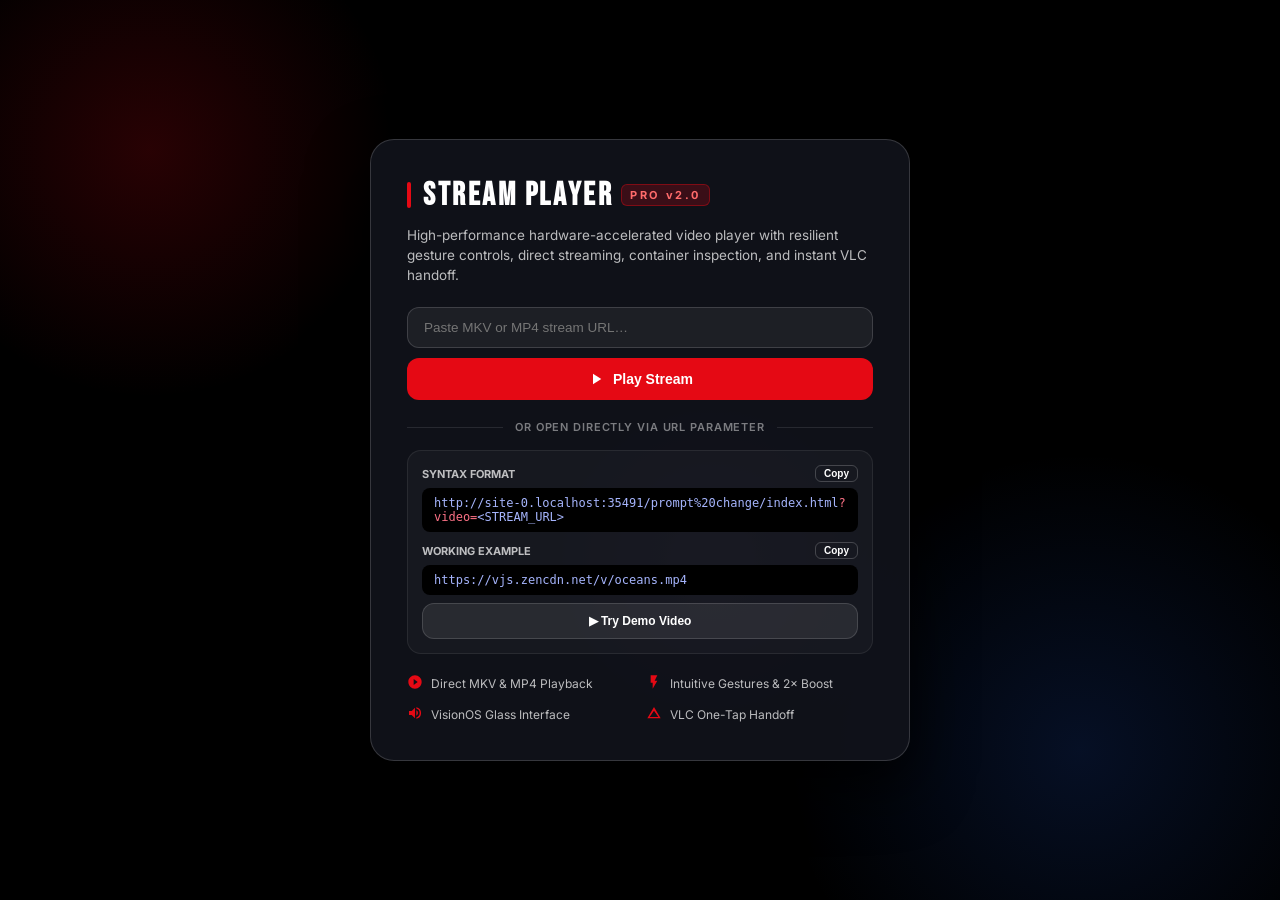
<file: prompt change/index.html>
<!DOCTYPE html>
<html lang="en">

<head>
    <meta charset="UTF-8">
    <meta name="viewport" content="width=device-width, initial-scale=1.0, viewport-fit=cover">
    <title>Stream Player Pro</title>
    <meta name="referrer" content="no-referrer">
    <link rel="manifest" href="manifest.json">
    <meta name="theme-color" content="#000000">
    <meta name="mobile-web-app-capable" content="yes">
    <meta name="apple-mobile-web-app-capable" content="yes">
    <meta name="apple-mobile-web-app-status-bar-style" content="black-translucent">
    <meta name="apple-mobile-web-app-title" content="Stream">
    <link rel="apple-touch-icon" href="icon-192.png">
    <link rel="preconnect" href="https://fonts.googleapis.com">
    <link rel="preconnect" href="https://fonts.gstatic.com" crossorigin>
    <link href="https://fonts.googleapis.com/css2?family=Bebas+Neue&family=Inter:wght@400;500;600;700;800&display=swap" rel="stylesheet">
    <link rel="stylesheet" href="player.css">
</head>

<body>
    <div id="stage" tabindex="0">
        <!-- Video element: crossorigin set dynamically in JS only when proxy or CORS is active -->
        <video id="video" playsinline preload="auto"></video>

        <!-- ============ LANDING SCREEN ============ -->
        <div id="landingScreen">
            <div class="landing-aurora">
                <div class="aurora-orb orb-1"></div>
                <div class="aurora-orb orb-2"></div>
                <div class="aurora-orb orb-3"></div>
            </div>
            <div class="landing-card">
                <div class="landing-brand">
                    <span class="accent"></span>
                    <h1>STREAM PLAYER <span class="landing-badge">PRO v2.0</span></h1>
                </div>
                <p class="landing-desc">
                    High-performance hardware-accelerated video player with resilient gesture controls, direct streaming, container inspection, and instant VLC handoff.
                </p>

                <form id="landingForm" onsubmit="return false;">
                    <div class="landing-input-group">
                        <input type="url" id="landingUrl" class="landing-input"
                            placeholder="Paste MKV or MP4 stream URL…" required spellcheck="false" autocomplete="off">
                        <button type="submit" id="landingSubmit" class="landing-btn">
                            <svg viewBox="0 0 24 24">
                                <path d="M8 5v14l11-7z" />
                            </svg>
                            Play Stream
                        </button>
                    </div>
                </form>

                <div class="landing-divider">Or Open Directly via URL Parameter</div>

                <div class="landing-guide">
                    <div class="landing-guide-title">
                        <span>Syntax Format</span>
                        <button type="button" class="landing-copy-btn" id="copyFormatBtn">Copy</button>
                    </div>
                    <div class="landing-code-box" id="formatBox">
                        <span class="code-text"><span id="domainBase">https://stream.harisgarage.workers.dev/</span><span class="param">?video=</span>&lt;STREAM_URL&gt;</span>
                    </div>

                    <div class="landing-guide-title" style="margin-top: 10px;">
                        <span>Working Example</span>
                        <button type="button" class="landing-copy-btn" id="copyExampleBtn">Copy</button>
                    </div>
                    <div class="landing-code-box" id="exampleBox">
                        <span class="code-text" id="exampleUrl">https://vjs.zencdn.net/v/oceans.mp4</span>
                    </div>
                    <button type="button" id="btnTryDemo" class="landing-btn"
                        style="width: 100%; margin-top: 8px; background: rgba(255,255,255,0.08); border: 1px solid rgba(255,255,255,0.14); font-size: 12px; padding: 10px;">
                        ▶ Try Demo Video
                    </button>
                </div>

                <div class="landing-features">
                    <div class="landing-feat">
                        <div class="feat-icon"><svg viewBox="0 0 24 24"><path d="M12 2C6.48 2 2 6.48 2 12s4.48 10 10 10 10-4.48 10-10S17.52 2 12 2zm-2 14.5v-9l6 4.5-6 4.5z" /></svg></div>
                        <span>Direct MKV & MP4 Playback</span>
                    </div>
                    <div class="landing-feat">
                        <div class="feat-icon"><svg viewBox="0 0 24 24"><path d="M7 2v11h3v9l7-12h-4l4-8z" /></svg></div>
                        <span>Intuitive Gestures & 2× Boost</span>
                    </div>
                    <div class="landing-feat">
                        <div class="feat-icon"><svg viewBox="0 0 24 24"><path d="M3 9v6h4l5 5V4L7 9H3zm13.5 3a4.5 4.5 0 0 0-2.5-4v8a4.5 4.5 0 0 0 2.5-4zM14 3.2v2.1a7 7 0 0 1 0 13.4v2.1a9 9 0 0 0 0-17.6z" /></svg></div>
                        <span>VisionOS Glass Interface</span>
                    </div>
                    <div class="landing-feat">
                        <div class="feat-icon"><svg viewBox="0 0 24 24"><path d="M12 3L2 20h20L12 3zm0 5.5L18.5 18h-13L12 8.5z" /></svg></div>
                        <span>VLC One-Tap Handoff</span>
                    </div>
                </div>
            </div>
        </div>

        <!-- ============ LOADING SPINNER ============ -->
        <div id="spinner" class="hidden" aria-label="Loading">
            <div class="spinner-spokes" role="status">
                <span></span><span></span><span></span><span></span>
                <span></span><span></span><span></span><span></span>
                <span></span><span></span><span></span><span></span>
            </div>
        </div>

        <!-- ============ CENTER ACTION ICON ============ -->
        <div id="centerIcon" aria-hidden="true">
            <svg viewBox="0 0 24 24">
                <path id="centerPath" d="M8 5v14l11-7z" />
            </svg>
        </div>

        <!-- ============ TOP TITLE BAR ============ -->
        <div id="titleBar">
            <div class="title-header">
                <div class="title-identity">
                    <span class="accent"></span>
                    <span class="name" id="movieName">Loading…</span>
                </div>
                <span class="title-res-badge" id="drResBadge"></span>
                <span class="title-audio-badge" id="drAudioBadge"></span>
                <span class="title-format-badge" id="drFormatBadge"></span>
                <span class="title-size-badge" id="drSizeBadge"></span>
            </div>
            <button class="title-action-btn" id="titleReloadBtn" title="Reload player" aria-label="Reload player">
                <svg viewBox="0 0 24 24">
                    <path d="M17.65 6.35A7.958 7.958 0 0 0 12 4c-4.42 0-7.99 3.58-7.99 8s3.57 8 7.99 8c3.73 0 6.84-2.55 7.73-6h-2.08A5.99 5.99 0 0 1 12 18c-3.31 0-6-2.69-6-6s2.69-6 6-6c1.66 0 3.14.69 4.22 1.78L13 11h7V4l-2.35 2.35z" />
                </svg>
            </button>
        </div>

        <!-- ============ UNIFIED HUD & TOAST (Never Overlapping) ============ -->
        <div id="toastHud" aria-live="polite">
            <svg class="hud-icon" id="hudIcon" viewBox="0 0 24 24"></svg>
            <span class="hud-label" id="hudLabel"></span>
            <div class="hud-bar" id="hudBar" style="display:none">
                <div class="hud-bar-fill" id="hudBarFill"></div>
            </div>
        </div>

        <!-- ============ JIOHOTSTAR DOUBLE-TAP SEEK FEEDBACK ============ -->
        <div class="yt-seek-hud left" id="seekFxL" aria-hidden="true">
            <div class="jio-seek-ripple"></div>
            <div class="jio-seek-badge">
                <svg class="jio-seek-svg" viewBox="0 0 24 24">
                    <path d="M12 5V1L7 6l5 5V7c3.31 0 6 2.69 6 6s-2.69 6-6 6-6-2.69-6-6H4c0 4.42 3.58 8 8 8s8-3.58 8-8-3.58-8-8-8z"/>
                    <path d="M10.9 16h-1.4v-4.6l-1.3.5V11l2.4-.9h.3v5.9zm4.2-.1c-.4 0-.8-.1-1.1-.3-.3-.2-.5-.5-.7-.9-.2-.4-.2-.8-.2-1.4v-.9c0-.6.1-1 .2-1.4.2-.4.4-.7.7-.9.3-.2.7-.3 1.1-.3s.8.1 1.1.3c.3.2.5.5.7.9.2.4.2.8.2 1.4v.9c0 .6-.1 1-.2 1.4-.2.4-.4.7-.7.9-.3.2-.7.3-1.1.3zm0-1c.2 0 .4-.1.5-.2.1-.2.2-.4.2-.7v-1.4c0-.3-.1-.5-.2-.7-.1-.2-.3-.2-.5-.2s-.4.1-.5.2c-.1.2-.2.4-.2.7v1.4c0 .3.1.5.2.7.1.1.3.2.5.2z"/>
                </svg>
                <div class="jio-seek-pill"><span class="jio-seek-sec" id="seekFxLblL">-10s</span></div>
            </div>
        </div>
        <div class="yt-seek-hud right" id="seekFxR" aria-hidden="true">
            <div class="jio-seek-ripple"></div>
            <div class="jio-seek-badge">
                <svg class="jio-seek-svg" viewBox="0 0 24 24">
                    <path d="M18 13c0 3.31-2.69 6-6 6s-6-2.69-6-6 2.69-6 6-6v4l5-5-5-5v4c-4.42 0-8 3.58-8 8s3.58 8 8 8 8-3.58 8-8h-2z"/>
                    <path d="M10.9 16h-1.4v-4.6l-1.3.5V11l2.4-.9h.3v5.9zm4.2-.1c-.4 0-.8-.1-1.1-.3-.3-.2-.5-.5-.7-.9-.2-.4-.2-.8-.2-1.4v-.9c0-.6.1-1 .2-1.4.2-.4.4-.7.7-.9.3-.2.7-.3 1.1-.3s.8.1 1.1.3c.3.2.5.5.7.9.2.4.2.8.2 1.4v.9c0 .6-.1 1-.2 1.4-.2.4-.4.7-.7.9-.3.2-.7.3-1.1.3zm0-1c.2 0 .4-.1.5-.2.1-.2.2-.4.2-.7v-1.4c0-.3-.1-.5-.2-.7-.1-.2-.3-.2-.5-.2s-.4.1-.5.2c-.1.2-.2.4-.2.7v1.4c0 .3.1.5.2.7.1.1.3.2.5.2z"/>
                </svg>
                <div class="jio-seek-pill"><span class="jio-seek-sec" id="seekFxLblR">+10s</span></div>
            </div>
        </div>

        <!-- ============ BOTTOM CONTROL BAR ============ -->
        <div id="controls" class="liquidgl-lens" role="toolbar" aria-label="Media Controls">
            <!-- 1. Play / Pause -->
            <button class="ctl-btn" id="playBtn" aria-label="Play/Pause" title="Play / Pause (Space / K)">
                <svg id="icoPlay" viewBox="0 0 24 24">
                    <path d="M8 5.14v13.72a1 1 0 0 0 1.5.86l11-6.86a1 1 0 0 0 0-1.72l-11-6.86a1 1 0 0 0-1.5.86z"/>
                </svg>
                <svg id="icoPause" viewBox="0 0 24 24" style="display:none">
                    <rect x="6" y="4" width="4" height="16" rx="1.5"/>
                    <rect x="14" y="4" width="4" height="16" rx="1.5"/>
                </svg>
            </button>

            <!-- 2. Volume Wrap with VisionOS Glass Popup -->
            <div id="volWrap">
                <button class="ctl-btn" id="volBtn" aria-label="Volume" title="Mute / Unmute (M)">
                    <svg id="icoVol" viewBox="0 0 24 24">
                        <path d="M3 9v6h4l5 5V4L7 9H3zm13.5 3a4.5 4.5 0 0 0-2.5-4v8a4.5 4.5 0 0 0 2.5-4zM14 3.2v2.1a7 7 0 0 1 0 13.4v2.1a9 9 0 0 0 0-17.6z"/>
                    </svg>
                </button>
                <div id="volPop">
                    <svg class="vp-icon" id="volPopIcon" viewBox="0 0 24 24">
                        <path d="M3 9v6h4l5 5V4L7 9H3zm13.5 3a4.5 4.5 0 0 0-2.5-4v8a4.5 4.5 0 0 0 2.5-4zM14 3.2v2.1a7 7 0 0 1 0 13.4v2.1a9 9 0 0 0 0-17.6z"/>
                    </svg>
                    <div id="volTrack">
                        <div class="vp-rail">
                            <div class="vp-fill" id="volFill"></div>
                            <div class="vp-thumb" id="volThumb"></div>
                        </div>
                    </div>
                    <div class="vol-pct" id="volPct">100</div>
                </div>
            </div>

            <!-- 3. Current Time -->
            <span class="time-label" id="timeCurrent">0:00</span>

            <!-- 4. Custom Div-based ARIA Seek Slider -->
            <div class="seek-wrap" id="seekWrap">
                <div class="seek-slider" id="seek" role="slider" tabindex="0" aria-label="Seek Slider"
                     aria-valuemin="0" aria-valuemax="100" aria-valuenow="0">
                    <div class="seek-buffer" id="seekBuffer"></div>
                    <div class="seek-fill" id="seekFill"></div>
                    <div class="seek-thumb" id="seekThumb"></div>
                </div>
                <div class="seek-tooltip" id="seekHoverTooltip">0:00</div>
            </div>

            <!-- 5. Remaining / Duration Time -->
            <span class="time-label" id="timeRemaining" title="Click to toggle remaining / total">-0:00</span>

            <!-- 6. Screen Fit / Aspect Ratio Picker -->
            <div id="aspectWrap">
                <button class="ctl-btn" id="aspectBtn" aria-label="Screen Fit" title="Screen Fit / Aspect Ratio (Z)">
                    <svg viewBox="0 0 24 24">
                        <path d="M19 4H5c-1.1 0-2 .9-2 2v12c0 1.1.9 2 2 2h14c1.1 0 2-.9 2-2V6c0-1.1-.9-2-2-2zm0 14H5V6h14v12zm-2-10h-4v2h4V8zm0 4h-4v2h4v-2zm-6-4H7v6h4V8z"/>
                    </svg>
                </button>
                <div id="aspectPop">
                    <div class="ap-header">
                        <svg viewBox="0 0 24 24"><path d="M19 4H5c-1.1 0-2 .9-2 2v12c0 1.1.9 2 2 2h14c1.1 0 2-.9 2-2V6c0-1.1-.9-2-2-2zm0 14H5V6h14v12zm-2-10h-4v2h4V8zm0 4h-4v2h4v-2zm-6-4H7v6h4V8z"/></svg>
                        <span>Aspect Ratio</span>
                    </div>
                    <div class="ap-pills" id="aspectQuickPills">
                        <button type="button" class="ap-pill active" data-fit="contain">Fit</button>
                        <button type="button" class="ap-pill" data-fit="cover">Fill</button>
                        <button type="button" class="ap-pill" data-fit="fill">Stretch</button>
                        <button type="button" class="ap-pill" data-fit="16:9">16:9</button>
                        <button type="button" class="ap-pill" data-fit="21:9">21:9</button>
                        <button type="button" class="ap-pill" data-fit="4:3">4:3</button>
                    </div>
                </div>
            </div>

            <!-- 7. Picture-in-Picture -->
            <button class="ctl-btn" id="pipBtn" aria-label="Picture-in-Picture" title="Picture in Picture (P)">
                <svg viewBox="0 0 24 24">
                    <path d="M19 7h-8v6h8V7zm2-4H3c-1.1 0-2 .9-2 2v14c0 1.1.9 2 2 2h18c1.1 0 2-.9 2-2V5c0-1.1-.9-2-2-2zm0 16.01H3V4.99h18v14.02z"/>
                </svg>
            </button>

            <!-- 8. Settings Button -->
            <button class="ctl-btn" id="setBtn" aria-label="Settings" title="Settings">
                <svg viewBox="0 0 24 24">
                    <path d="M19.4 13a7.5 7.5 0 0 0 0-2l2.1-1.6a.5.5 0 0 0 .1-.6l-2-3.5a.5.5 0 0 0-.6-.2l-2.5 1a7.5 7.5 0 0 0-1.7-1L14.5 2.5a.5.5 0 0 0-.5-.5h-4a.5.5 0 0 0-.5.5L9.2 5a7.5 7.5 0 0 0-1.7 1l-2.5-1a.5.5 0 0 0-.6.2l-2 3.5a.5.5 0 0 0 .1.6L4.6 11a7.5 7.5 0 0 0 0 2l-2.1 1.6a.5.5 0 0 0-.1.6l2 3.5c.1.2.4.3.6.2l2.5-1a7.5 7.5 0 0 0 1.7 1l.3 2.6c0 .2.2.4.5.4h4c.3 0 .5-.2.5-.4l.3-2.6a7.5 7.5 0 0 0 1.7-1l2.5 1c.2.1.5 0 .6-.2l2-3.5a.5.5 0 0 0-.1-.6L19.4 13zM12 15.5A3.5 3.5 0 1 1 12 8.5a3.5 3.5 0 0 1 0 7z"/>
                </svg>
            </button>

            <!-- 9. Fullscreen Button -->
            <button class="ctl-btn" id="fsBtn" aria-label="Fullscreen" title="Fullscreen (F)">
                <svg id="icoFsEnter" viewBox="0 0 24 24">
                    <path d="M15 3h6v6M9 21H3v-6M21 3l-7 7M3 21l7-7" fill="none" stroke="currentColor" stroke-width="2.2" stroke-linecap="round" stroke-linejoin="round"/>
                </svg>
                <svg id="icoFsExit" viewBox="0 0 24 24" style="display:none">
                    <path d="M4 14h6v6M20 10h-6V4M14 10l7-7M10 14l-7 7" fill="none" stroke="currentColor" stroke-width="2.2" stroke-linecap="round" stroke-linejoin="round"/>
                </svg>
            </button>
        </div>

        <!-- ============ ERROR BANNER WITH ACTIONS ============ -->
        <div id="err" role="alert"></div>

        <!-- ============ SETTINGS DRAWER ============ -->
        <div id="drawerOverlay"></div>
        <aside id="settingsDrawer" aria-label="Player Settings">
            <div class="dr-head">
                <h3>Settings</h3>
                <button type="button" class="dr-close" id="drawerClose" aria-label="Close Settings">✕</button>
            </div>

            <!-- Playback Speed -->
            <button type="button" class="dr-row" data-expand="secSpeed" aria-expanded="false">
                <svg viewBox="0 0 24 24"><path d="M8 5v14l11-7z" /></svg>
                Playback speed
                <span class="dr-val" id="speedVal">1×</span>
                <svg class="dr-chev" viewBox="0 0 24 24"><path d="M7 10l5 5 5-5z" /></svg>
            </button>
            <div class="dr-sec" id="secSpeed">
                <div class="speed-pills" id="speedPills">
                    <button type="button" class="speed-pill" data-speed="0.5">0.5×</button>
                    <button type="button" class="speed-pill" data-speed="0.75">0.75×</button>
                    <button type="button" class="speed-pill active" data-speed="1">1×</button>
                    <button type="button" class="speed-pill" data-speed="1.25">1.25×</button>
                    <button type="button" class="speed-pill" data-speed="1.5">1.5×</button>
                    <button type="button" class="speed-pill" data-speed="2">2×</button>
                </div>
            </div>

            <!-- Screen Fit / Aspect Ratio -->
            <button type="button" class="dr-row" data-expand="secAspect" aria-expanded="false">
                <svg viewBox="0 0 24 24"><path d="M19 4H5c-1.1 0-2 .9-2 2v12c0 1.1.9 2 2 2h14c1.1 0 2-.9 2-2V6c0-1.1-.9-2-2-2zm0 14H5V6h14v12zm-2-10h-4v2h4V8zm0 4h-4v2h4v-2zm-6-4H7v6h4V8z" /></svg>
                Screen fit / Aspect
                <span class="dr-val" id="aspectVal">Fit</span>
                <svg class="dr-chev" viewBox="0 0 24 24"><path d="M7 10l5 5 5-5z" /></svg>
            </button>
            <div class="dr-sec" id="secAspect">
                <div class="speed-pills" id="aspectPills">
                    <button type="button" class="aspect-pill active" data-fit="contain">Fit</button>
                    <button type="button" class="aspect-pill" data-fit="cover">Fill (Crop)</button>
                    <button type="button" class="aspect-pill" data-fit="fill">Stretch</button>
                    <button type="button" class="aspect-pill" data-fit="16:9">16:9</button>
                    <button type="button" class="aspect-pill" data-fit="21:9">21:9</button>
                    <button type="button" class="aspect-pill" data-fit="4:3">4:3</button>
                </div>
            </div>

            <!-- Loop Video -->
            <button type="button" class="dr-row" id="setLoop" role="switch" aria-checked="false">
                <svg viewBox="0 0 24 24"><path d="M12 4V1L8 5l4 4V6a6 6 0 1 1-6 6H4a8 8 0 1 0 8-8z" /></svg>
                Loop video
                <span class="switch"></span>
            </button>

            <!-- Proxy Stream Mode -->
            <button type="button" class="dr-row" id="setProxy" role="switch" aria-checked="false">
                <svg viewBox="0 0 24 24"><path d="M12 1L3 5v6c0 5.55 3.84 10.74 9 12 5.16-1.26 9-6.45 9-12V5l-9-4zm-2 16l-4-4 1.41-1.41L10 14.17l6.59-6.59L18 9l-8 8z" /></svg>
                <span>Proxy Stream Mode</span>
                <span class="switch"></span>
            </button>

            <!-- Tier 1 Liquid Glass UI Toggle -->
            <button type="button" class="dr-row" id="setLiquidGlass" role="switch" aria-checked="false">
                <svg viewBox="0 0 24 24"><path d="M12 2C6.48 2 2 6.48 2 12s4.48 10 10 10 10-4.48 10-10S17.52 2 12 2zm-1 17.93c-3.95-.49-7-3.85-7-7.93 0-.62.08-1.21.21-1.79L9 15v1c0 1.1.9 2 2 2v1.93zm6.9-2.54c-.26-.81-1-1.39-1.9-1.39h-1v-3c0-.55-.45-1-1-1H8v-2h2c.55 0 1-.45 1-1V7h2c1.1 0 2-.9 2-2v-.41c2.93 1.19 5 4.06 5 7.41 0 2.08-.8 3.97-2.1 5.39z" /></svg>
                <span>✨ Liquid Glass (Static Refraction)</span>
                <span class="switch"></span>
            </button>

            <!-- Media Info -->
            <button type="button" class="dr-row" data-expand="secAudio" aria-expanded="false">
                <svg viewBox="0 0 24 24"><path d="M11 7h2v2h-2zm0 4h2v6h-2zm1-9C6.48 2 2 6.48 2 12s4.48 10 10 10 10-4.48 10-10S17.52 2 12 2zm0 18c-4.41 0-8-3.59-8-8s3.59-8 8-8 8 3.59 8 8-3.59 8-8 8z" /></svg>
                Media info
                <span class="dr-val" id="audioVal">Auto</span>
                <svg class="dr-chev" viewBox="0 0 24 24"><path d="M7 10l5 5 5-5z" /></svg>
            </button>
            <div class="dr-sec" id="secAudio">
                <div class="media-info-grid" id="mediaInfoGrid"></div>
                <div class="speed-pills" id="audioPills"></div>
                <div class="dr-note" id="audioNote"></div>
            </div>

            <!-- Video Adjustments -->
            <button type="button" class="dr-row expanded" data-expand="secAdj" aria-expanded="true">
                <svg viewBox="0 0 24 24"><path d="M3 5h10v2H3zM17 5h4v2h-4zM15 3v6h2V3zM3 11h4v2H3zM11 11h10v2H11zM9 9v6h2V9zM3 17h12v2H3zM19 17h2v2h-2zM17 15v6h2v-6z" /></svg>
                Video adjustments
                <svg class="dr-chev" viewBox="0 0 24 24"><path d="M7 10l5 5 5-5z" /></svg>
            </button>
            <div class="dr-sec open" id="secAdj">
                <label class="adj">
                    <!-- Standard clean Sun Path for brightness -->
                    <svg viewBox="0 0 24 24">
                        <path d="M12 17.5a5.5 5.5 0 1 0 0-11 5.5 5.5 0 0 0 0 11zm-1-16h2v3.5h-2V1.5zm0 17.5h2v3.5h-2V19zm9.5-8v2h-3.5v-2h3.5zM5 11v2H1.5v-2H5zm12.36-6.95l1.41 1.41-2.47 2.47-1.41-1.41 2.47-2.47zm-11.31 11.3l1.41 1.42-2.47 2.47-1.42-1.41 2.48-2.48zm13.78 2.48l-1.41 1.41-2.48-2.47 1.41-1.42 2.48 2.48zM6.05 4.64l1.41 1.41-2.47 2.48-1.41-1.42 2.47-2.47z" />
                    </svg>
                    <span>Brightness</span>
                    <input type="range" id="fBri" min="30" max="200" value="100">
                    <output id="oBri">100%</output>
                </label>
                <label class="adj">
                    <svg viewBox="0 0 24 24"><path d="M12 2a10 10 0 1 0 0 20 10 10 0 0 0 0-20zm0 2v16a8 8 0 0 1 0-16z" /></svg>
                    <span>Contrast</span>
                    <input type="range" id="fCon" min="30" max="200" value="100">
                    <output id="oCon">100%</output>
                </label>
                <label class="adj">
                    <svg viewBox="0 0 24 24"><path d="M12 2s6.5 7.6 6.5 12a6.5 6.5 0 1 1-13 0C5.5 9.6 12 2 12 2z" /></svg>
                    <span>Saturation</span>
                    <input type="range" id="fSat" min="0" max="250" value="100">
                    <output id="oSat">100%</output>
                </label>
                <label class="adj">
                    <svg viewBox="0 0 24 24"><path d="M12 3a9 9 0 1 0 9 9h-2a7 7 0 1 1-7-7V3zm0 4a5 5 0 1 0 5 5h-2a3 3 0 1 1-3-3V7z" /></svg>
                    <span>Hue</span>
                    <input type="range" id="fHue" min="0" max="360" value="0">
                    <output id="oHue">0°</output>
                </label>
                <div class="adj-btns">
                    <button type="button" id="bAdjReset">⟲ Reset adjustments</button>
                </div>
            </div>

            <!-- Other Options -->
            <button type="button" class="dr-row" data-expand="secOther" aria-expanded="false">
                <svg viewBox="0 0 24 24"><path d="M6 10a2 2 0 1 1 0 4 2 2 0 0 1 0-4zm6 0a2 2 0 1 1 0 4 2 2 0 0 1 0-4zm6 0a2 2 0 1 1 0 4 2 2 0 0 1 0-4z" /></svg>
                Other
                <svg class="dr-chev" viewBox="0 0 24 24"><path d="M7 10l5 5 5-5z" /></svg>
            </button>
            <div class="dr-sec" id="secOther">
                <button type="button" class="dr-row" id="setReload">
                    <svg viewBox="0 0 24 24"><path d="M17.65 6.35A7.958 7.958 0 0 0 12 4c-4.42 0-7.99 3.58-7.99 8s3.57 8 7.99 8c3.73 0 6.84-2.55 7.73-6h-2.08A5.99 5.99 0 0 1 12 18c-3.31 0-6-2.69-6-6s2.69-6 6-6c1.66 0 3.14.69 4.22 1.78L13 11h7V4l-2.35 2.35z" /></svg>
                    <span>Reload player</span>
                </button>
                <button type="button" class="dr-row" id="setNewStream">
                    <svg viewBox="0 0 24 24"><path d="M19 13h-6v6h-2v-6H5v-2h6V5h2v6h6v2z" /></svg>
                    <span>Open another stream</span>
                </button>
                <a class="dr-row dl-card" id="setDownload" download>
                    <div class="dl-row-top">
                        <svg class="dl-icon" viewBox="0 0 24 24" width="20" height="20">
                            <path d="M12 16l-5-5h3V4h4v7h3l-5 5zm-7 4h14v2H5v-2z" />
                        </svg>
                        <span class="dl-title">Download file</span>
                        <span class="dr-val" id="dlAudioBadge" style="margin-left:auto;">Audio included</span>
                    </div>
                    <div id="dlAudioSummary" class="dl-summary">Includes original stream audio track.</div>
                </a>
                <button type="button" class="dr-row" id="setVLC">
                    <svg viewBox="0 0 24 24"><path d="M12 3L2 20h20L12 3zm0 5.5L18.5 18h-13L12 8.5z" /></svg>
                    Open in VLC
                </button>
                <button type="button" class="dr-row" id="setDirect">
                    <svg viewBox="0 0 24 24"><path d="M10.6 13.4a1 1 0 0 0 1.4 1.4l4-4a3.5 3.5 0 0 0-5-5L8.6 8.2a1 1 0 1 0 1.4 1.4l2.4-2.4a1.5 1.5 0 0 1 2.2 2.2l-4 4zm2.8-2.8a1 1 0 0 0-1.4-1.4l-4 4a3.5 3.5 0 0 0 5 5l2.4-2.4a1 1 0 0 0-1.4-1.4l-2.4 2.4a1.5 1.5 0 0 1-2.2-2.2l4-4z" /></svg>
                    <span id="setDirectLbl">Copy direct link</span>
                </button>
            </div>
        </aside>

        <!-- ============ VLC MODAL ============ -->
        <div class="modal-overlay" id="vlcModal">
            <div class="modal" role="dialog" aria-labelledby="vlcTitle">
                <button type="button" class="modal-close" data-close="vlcModal" aria-label="Close dialog">✕</button>
                <h3 id="vlcTitle">Open in VLC</h3>
                <ol id="vlcSteps"></ol>
                <div class="vlc-actions">
                    <button type="button" class="dr-row primary" id="vlcLaunch">Launch VLC</button>
                    <button type="button" class="dr-row" id="vlcCopy">Copy link</button>
                    <a class="dr-row" id="vlcInstall" href="#" target="_blank" rel="noopener"></a>
                </div>
                <div id="vlcCopyStatus" style="font-size:11px; color:#2ecc71; margin-top:8px; text-align:center;"></div>
            </div>
        </div>

        <!-- ============ DEBUG OVERLAY (?debug=1) ============ -->
        <div id="debugOverlay" aria-live="off">
            <div><span class="label">Mode: </span><span id="dbgMode">—</span></div>
            <div><span class="label">Src: </span><span id="dbgSrc" style="word-break:break-all;">—</span></div>
            <div><span class="label">Ready / Net: </span><span id="dbgReady">—</span> / <span id="dbgNet">—</span></div>
            <div><span class="label">Buffered: </span><span id="dbgBuf">—</span></div>
            <div><span class="label">Last Error: </span><span id="dbgErr">None</span></div>
            <div><span class="label">Glass FPS: </span><span id="dbgFps">—</span></div>
        </div>
    </div>

    <!-- LiquidGL WebGL / WebGPU Shader Engine -->
    <script src="liquidGL.js"></script>
    <!-- Hardened Player Core Logic -->
    <script src="player.js"></script>
</body>

</html>
</file>
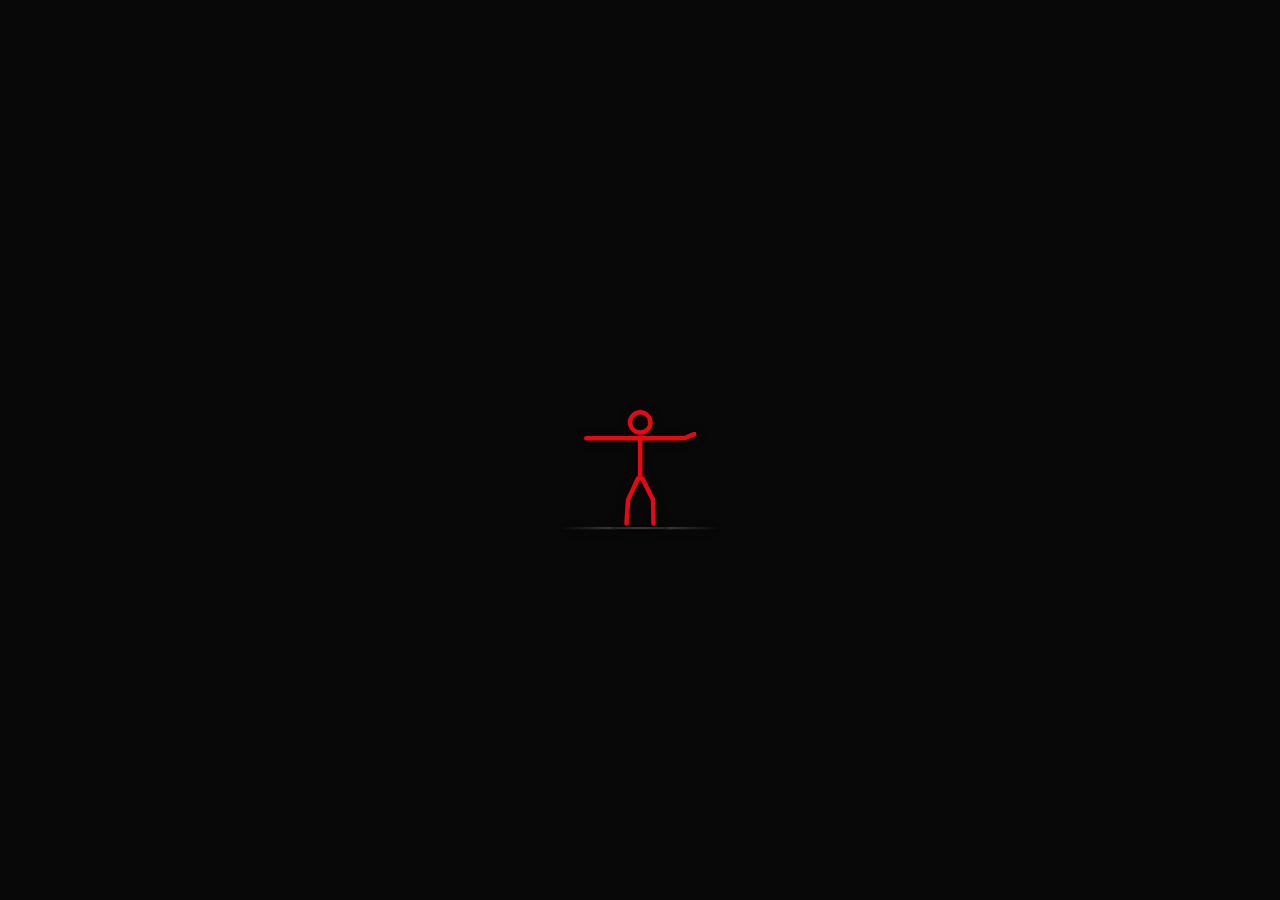
<file: Arm Wave Loader.html>
<!DOCTYPE html>
<html lang="en">
<head>
<meta charset="UTF-8">
<meta name="viewport" content="width=device-width, initial-scale=1, viewport-fit=cover">
<title>Arm Wave Loader</title>
<style>
:root {
  --loader-size: 180px;      /* change this to scale the loader */
  --loader-color: #e50914;
}
* { box-sizing: border-box; }
html, body { height: 100%; }
body { margin: 0; display: grid; place-items: center; background: #080808; }
.loader { width: var(--loader-size); aspect-ratio: 160 / 150; pointer-events: none; filter: drop-shadow(0 1px 4px rgba(0,0,0,.6)); }
svg { width: 100%; height: 100%; overflow: visible; display: block; }
.line { fill: none; stroke: var(--loader-color); stroke-width: 4; stroke-linecap: round; stroke-linejoin: round; }
.ground { stroke: url(#fade); stroke-width: 2; stroke-linecap: round; }
.shadow { fill: #000; opacity: .35; }
</style>
</head>
<body>
<div class="loader" role="status" aria-label="Loading">
  <svg viewBox="0 0 160 150" aria-hidden="true">
    <defs>
      <linearGradient id="fade" gradientUnits="userSpaceOnUse" x1="10" y1="0" x2="150" y2="0">
        <stop offset="0" stop-color="#555" stop-opacity="0"/>
        <stop offset="0.5" stop-color="#555"/>
        <stop offset="1" stop-color="#555" stop-opacity="0"/>
      </linearGradient>
    </defs>
    <line class="ground" x1="10" y1="144" x2="150" y2="144"/>
    <g transform="translate(80 0)">
      <ellipse class="shadow" cx="0" cy="144" rx="26" ry="3"/>
      <g class="line">
        <path d="M-2.0 100.0 L-10.9 119.0 L-12 140"><animate attributeName="d" dur="2s" repeatCount="indefinite" calcMode="linear" values="M-2.0 100.0 L-10.9 119.0 L-12 140;M-2.1 100.1 L-11.2 119.0 L-12 140;M-2.3 100.3 L-11.9 119.0 L-12 140;M-2.8 100.7 L-13.0 119.0 L-12 140;M-3.4 101.2 L-14.3 119.1 L-12 140;M-4.0 101.7 L-15.5 119.3 L-12 140;M-4.6 102.2 L-16.5 119.5 L-12 140;M-5.0 102.5 L-17.1 119.6 L-12 140;M-5.0 102.5 L-17.1 119.6 L-12 140;M-5.0 102.5 L-17.1 119.6 L-12 140;M-5.0 102.5 L-17.2 119.6 L-12 140;M-5.0 102.8 L-17.4 119.7 L-12 140;M-4.6 102.9 L-17.3 119.7 L-12 140;M-3.9 102.9 L-16.7 119.5 L-12 140;M-2.8 102.7 L-15.7 119.3 L-12 140;M-1.7 102.3 L-14.2 119.1 L-12 140;M-0.5 101.6 L-12.4 119.0 L-12 140;M0.3 101.0 L-10.4 119.1 L-12 140;M0.9 100.4 L-8.3 119.3 L-12 140;M1.0 100.1 L-6.3 119.8 L-12 140;M1.0 100.0 L-5.5 120.0 L-12 140;M1.0 100.0 L-5.5 120.0 L-12 140;M1.0 100.0 L-5.5 120.0 L-12 140;M0.8 100.0 L-6.1 119.9 L-12 140;M0.3 100.0 L-7.6 119.5 L-12 140;M-0.3 100.0 L-8.7 119.3 L-12 140;M-1.0 100.0 L-9.6 119.1 L-12 140;M-1.5 100.0 L-10.3 119.1 L-12 140;M-1.8 100.0 L-10.7 119.0 L-12 140;M-2.0 100.0 L-10.9 119.0 L-12 140;M-2.0 100.0 L-10.9 119.0 L-12 140;M-2.0 100.0 L-10.9 119.0 L-12 140;M-2.0 100.0 L-10.9 119.0 L-12 140;M-1.9 100.0 L-10.8 119.0 L-12 140;M-1.7 100.0 L-10.5 119.1 L-12 140;M-1.2 100.0 L-9.9 119.1 L-12 140;M-0.6 100.0 L-9.1 119.2 L-12 140;M0.0 100.0 L-8.1 119.4 L-12 140;M0.6 100.0 L-6.8 119.6 L-12 140;M1.0 100.0 L-5.5 120.0 L-12 140;M1.0 100.0 L-5.5 120.0 L-12 140;M1.0 100.0 L-5.5 120.0 L-12 140;M1.0 100.0 L-5.5 120.0 L-12 140;M1.0 100.3 L-7.4 119.5 L-12 140;M0.6 100.7 L-9.4 119.2 L-12 140;M-0.1 101.4 L-11.5 119.0 L-12 140;M-1.2 102.0 L-13.4 119.0 L-12 140;M-2.3 102.5 L-15.1 119.2 L-12 140;M-3.5 102.9 L-16.3 119.5 L-12 140;M-4.3 102.9 L-17.1 119.6 L-12 140;M-4.9 102.8 L-17.4 119.7 L-12 140;M-5.0 102.6 L-17.2 119.7 L-12 140;M-5.0 102.5 L-17.1 119.6 L-12 140;M-5.0 102.5 L-17.1 119.6 L-12 140;M-5.0 102.5 L-17.1 119.6 L-12 140;M-4.8 102.3 L-16.8 119.5 L-12 140;M-4.3 101.9 L-15.9 119.4 L-12 140;M-3.7 101.4 L-14.8 119.2 L-12 140;M-3.0 100.9 L-13.6 119.1 L-12 140;M-2.5 100.4 L-12.3 119.0 L-12 140;M-2.2 100.2 L-11.4 119.0 L-12 140;M-2.0 100.0 L-10.9 119.0 L-12 140;M-2.0 100.0 L-10.9 119.0 L-12 140;M-2.0 100.0 L-10.9 119.0 L-12 140;M-2.0 100.0 L-10.9 119.0 L-12 140"/></path>
        <path d="M2.0 100.0 L10.9 119.0 L12 140"><animate attributeName="d" dur="2s" repeatCount="indefinite" calcMode="linear" values="M2.0 100.0 L10.9 119.0 L12 140;M1.9 100.0 L10.8 119.0 L12 140;M1.7 100.0 L10.5 119.1 L12 140;M1.2 100.0 L9.9 119.1 L12 140;M0.6 100.0 L9.1 119.2 L12 140;M-0.0 100.0 L8.1 119.4 L12 140;M-0.6 100.0 L6.8 119.6 L12 140;M-1.0 100.0 L5.5 120.0 L12 140;M-1.0 100.0 L5.5 120.0 L12 140;M-1.0 100.0 L5.5 120.0 L12 140;M-1.0 100.0 L5.5 120.0 L12 140;M-1.0 100.3 L7.4 119.5 L12 140;M-0.6 100.7 L9.4 119.2 L12 140;M0.1 101.4 L11.5 119.0 L12 140;M1.2 102.0 L13.4 119.0 L12 140;M2.3 102.5 L15.1 119.2 L12 140;M3.5 102.9 L16.3 119.5 L12 140;M4.3 102.9 L17.1 119.6 L12 140;M4.9 102.8 L17.4 119.7 L12 140;M5.0 102.6 L17.2 119.7 L12 140;M5.0 102.5 L17.1 119.6 L12 140;M5.0 102.5 L17.1 119.6 L12 140;M5.0 102.5 L17.1 119.6 L12 140;M4.8 102.3 L16.8 119.5 L12 140;M4.3 101.9 L15.9 119.4 L12 140;M3.7 101.4 L14.8 119.2 L12 140;M3.0 100.9 L13.6 119.1 L12 140;M2.5 100.4 L12.3 119.0 L12 140;M2.2 100.2 L11.4 119.0 L12 140;M2.0 100.0 L10.9 119.0 L12 140;M2.0 100.0 L10.9 119.0 L12 140;M2.0 100.0 L10.9 119.0 L12 140;M2.0 100.0 L10.9 119.0 L12 140;M2.1 100.1 L11.2 119.0 L12 140;M2.3 100.3 L11.9 119.0 L12 140;M2.8 100.7 L13.0 119.0 L12 140;M3.4 101.2 L14.3 119.1 L12 140;M4.0 101.7 L15.5 119.3 L12 140;M4.6 102.2 L16.5 119.5 L12 140;M5.0 102.5 L17.1 119.6 L12 140;M5.0 102.5 L17.1 119.6 L12 140;M5.0 102.5 L17.1 119.6 L12 140;M5.0 102.5 L17.2 119.6 L12 140;M5.0 102.8 L17.4 119.7 L12 140;M4.6 102.9 L17.3 119.7 L12 140;M3.9 102.9 L16.7 119.5 L12 140;M2.8 102.7 L15.7 119.3 L12 140;M1.7 102.3 L14.2 119.1 L12 140;M0.5 101.6 L12.4 119.0 L12 140;M-0.3 101.0 L10.4 119.1 L12 140;M-0.9 100.4 L8.3 119.3 L12 140;M-1.0 100.1 L6.3 119.8 L12 140;M-1.0 100.0 L5.5 120.0 L12 140;M-1.0 100.0 L5.5 120.0 L12 140;M-1.0 100.0 L5.5 120.0 L12 140;M-0.8 100.0 L6.1 119.9 L12 140;M-0.3 100.0 L7.6 119.5 L12 140;M0.3 100.0 L8.7 119.3 L12 140;M1.0 100.0 L9.6 119.1 L12 140;M1.5 100.0 L10.3 119.1 L12 140;M1.8 100.0 L10.7 119.0 L12 140;M2.0 100.0 L10.9 119.0 L12 140;M2.0 100.0 L10.9 119.0 L12 140;M2.0 100.0 L10.9 119.0 L12 140;M2.0 100.0 L10.9 119.0 L12 140"/></path>
        <path d="M-0.0 64.0 L-0.0 100.0"><animate attributeName="d" dur="2s" repeatCount="indefinite" calcMode="linear" values="M-0.0 64.0 L-0.0 100.0;M-0.1 64.0 L-0.1 100.0;M-0.3 64.2 L-0.3 100.1;M-0.8 64.4 L-0.8 100.3;M-1.4 64.7 L-1.4 100.6;M-2.0 65.0 L-2.0 100.8;M-2.6 65.3 L-2.6 101.1;M-3.0 65.5 L-3.0 101.2;M-3.0 65.5 L-3.0 101.2;M-3.0 65.5 L-3.0 101.2;M-3.0 65.3 L-3.0 101.3;M-3.0 62.9 L-3.0 101.5;M-2.6 58.6 L-2.6 101.8;M-1.9 54.0 L-1.9 102.1;M-0.8 50.8 L-0.8 102.4;M0.3 50.2 L0.3 102.4;M1.5 52.4 L1.5 102.3;M2.3 56.5 L2.3 102.0;M2.9 61.2 L2.9 101.6;M3.0 64.5 L3.0 101.3;M3.0 65.5 L3.0 101.2;M3.0 65.5 L3.0 101.2;M3.0 65.5 L3.0 101.2;M2.8 65.4 L2.8 101.2;M2.3 65.1 L2.3 101.0;M1.7 64.8 L1.7 100.7;M1.0 64.5 L1.0 100.4;M0.5 64.3 L0.5 100.2;M0.2 64.1 L0.2 100.1;M0.0 64.0 L0.0 100.0;M0.0 64.0 L0.0 100.0;M0.0 64.0 L0.0 100.0;M0.0 64.0 L0.0 100.0;M0.1 64.0 L0.1 100.0;M0.3 64.2 L0.3 100.1;M0.8 64.4 L0.8 100.3;M1.4 64.7 L1.4 100.6;M2.0 65.0 L2.0 100.8;M2.6 65.3 L2.6 101.1;M3.0 65.5 L3.0 101.2;M3.0 65.5 L3.0 101.2;M3.0 65.5 L3.0 101.2;M3.0 65.3 L3.0 101.3;M3.0 62.9 L3.0 101.5;M2.6 58.6 L2.6 101.8;M1.9 54.0 L1.9 102.1;M0.8 50.8 L0.8 102.4;M-0.3 50.2 L-0.3 102.4;M-1.5 52.4 L-1.5 102.3;M-2.3 56.5 L-2.3 102.0;M-2.9 61.2 L-2.9 101.6;M-3.0 64.5 L-3.0 101.3;M-3.0 65.5 L-3.0 101.2;M-3.0 65.5 L-3.0 101.2;M-3.0 65.5 L-3.0 101.2;M-2.8 65.4 L-2.8 101.2;M-2.3 65.1 L-2.3 101.0;M-1.7 64.8 L-1.7 100.7;M-1.0 64.5 L-1.0 100.4;M-0.5 64.3 L-0.5 100.2;M-0.2 64.1 L-0.2 100.1;M-0.0 64.0 L-0.0 100.0;M0.0 64.0 L0.0 100.0;M0.0 64.0 L0.0 100.0;M-0.0 64.0 L-0.0 100.0"/></path>
        <path d="M-48.0 64.0 L-40.0 64.0 L-32.0 64.0 L-24.0 64.0 L-16.0 64.0 L-8.0 64.0 L-0.0 64.0 L8.0 64.0 L16.0 64.0 L24.0 64.0 L32.0 64.0 L40.0 64.0 L48.0 64.0"><animate attributeName="d" dur="2s" repeatCount="indefinite" calcMode="linear" values="M-48.0 64.0 L-40.0 64.0 L-32.0 64.0 L-24.0 64.0 L-16.0 64.0 L-8.0 64.0 L-0.0 64.0 L8.0 64.0 L16.0 64.0 L24.0 64.0 L32.0 64.0 L40.0 64.0 L48.0 64.0;M-48.1 62.7 L-40.1 64.0 L-32.1 64.0 L-24.1 64.0 L-16.1 64.0 L-8.1 64.0 L-0.1 64.0 L7.9 64.0 L15.9 64.0 L23.9 64.0 L31.9 64.0 L39.9 64.0 L47.9 64.0;M-48.3 59.2 L-40.3 63.9 L-32.3 64.2 L-24.3 64.2 L-16.3 64.2 L-8.3 64.2 L-0.3 64.2 L7.7 64.2 L15.7 64.2 L23.7 64.2 L31.7 64.2 L39.7 64.2 L47.7 64.2;M-48.8 54.9 L-40.8 61.8 L-32.8 64.4 L-24.8 64.4 L-16.8 64.4 L-8.8 64.4 L-0.8 64.4 L7.2 64.4 L15.2 64.4 L23.2 64.4 L31.2 64.4 L39.2 64.4 L47.2 64.4;M-49.4 51.4 L-41.4 57.9 L-33.4 63.8 L-25.4 64.7 L-17.4 64.7 L-9.4 64.7 L-1.4 64.7 L6.6 64.7 L14.6 64.7 L22.6 64.7 L30.6 64.7 L38.6 64.7 L46.6 64.7;M-50.0 50.0 L-42.0 53.8 L-34.0 60.9 L-26.0 65.0 L-18.0 65.0 L-10.0 65.0 L-2.0 65.0 L6.0 65.0 L14.0 65.0 L22.0 65.0 L30.0 65.0 L38.0 65.0 L46.0 65.0;M-50.6 51.4 L-42.6 51.0 L-34.6 56.7 L-26.6 63.3 L-18.6 65.3 L-10.6 65.3 L-2.6 65.3 L5.4 65.3 L13.4 65.3 L21.4 65.3 L29.4 65.3 L37.4 65.3 L45.4 65.3;M-51.0 54.9 L-43.0 50.6 L-35.0 52.8 L-27.0 59.6 L-19.0 65.0 L-11.0 65.5 L-3.0 65.5 L5.0 65.5 L13.0 65.5 L21.0 65.5 L29.0 65.5 L37.0 65.5 L45.0 65.5;M-51.0 59.5 L-43.0 52.7 L-35.0 50.6 L-27.0 55.1 L-19.0 62.2 L-11.0 65.5 L-3.0 65.5 L5.0 65.5 L13.0 65.5 L21.0 65.5 L29.0 65.5 L37.0 65.5 L45.0 65.5;M-51.0 63.4 L-43.0 56.7 L-35.0 51.1 L-27.0 51.7 L-19.0 57.8 L-11.0 64.1 L-3.0 65.5 L5.0 65.5 L13.0 65.5 L21.0 65.5 L29.0 65.5 L37.0 65.5 L45.0 65.5;M-51.0 65.4 L-43.0 61.2 L-35.0 54.1 L-27.0 50.5 L-19.0 53.5 L-11.0 60.5 L-3.0 65.3 L5.0 65.5 L13.0 65.5 L21.0 65.5 L29.0 65.5 L37.0 65.5 L45.0 65.5;M-51.0 65.5 L-43.0 64.5 L-35.0 58.6 L-27.0 52.1 L-19.0 50.9 L-11.0 56.0 L-3.0 62.9 L5.0 65.5 L13.0 65.5 L21.0 65.5 L29.0 65.5 L37.0 65.5 L45.0 65.5;M-50.6 65.4 L-42.6 65.4 L-34.6 62.6 L-26.6 55.7 L-18.6 50.7 L-10.6 52.1 L-2.6 58.6 L5.4 64.5 L13.4 65.4 L21.4 65.4 L29.4 65.4 L37.4 65.4 L45.4 65.4;M-49.9 65.2 L-41.9 65.2 L-33.9 65.0 L-25.9 60.1 L-17.9 53.1 L-9.9 50.2 L-1.9 54.0 L6.1 61.1 L14.1 65.2 L22.1 65.2 L30.1 65.2 L38.1 65.2 L46.1 65.2;M-48.8 65.1 L-40.8 65.1 L-32.8 65.1 L-24.8 63.7 L-16.8 57.3 L-8.8 51.2 L-0.8 50.8 L7.2 56.5 L15.2 63.2 L23.2 65.1 L31.2 65.1 L39.2 65.1 L47.2 65.1;M-47.7 65.1 L-39.7 65.1 L-31.7 65.1 L-23.7 65.1 L-15.7 61.6 L-7.7 54.6 L0.3 50.2 L8.3 52.4 L16.3 59.2 L24.3 64.6 L32.3 65.1 L40.3 65.1 L48.3 65.1;M-46.5 65.2 L-38.5 65.2 L-30.5 65.2 L-22.5 65.2 L-14.5 64.6 L-6.5 59.1 L1.5 52.4 L9.5 50.3 L17.5 54.8 L25.5 61.8 L33.5 65.2 L41.5 65.2 L49.5 65.2;M-45.7 65.3 L-37.7 65.3 L-29.7 65.3 L-21.7 65.3 L-13.7 65.3 L-5.7 63.2 L2.3 56.5 L10.3 51.0 L18.3 51.5 L26.3 57.6 L34.3 63.9 L42.3 65.3 L50.3 65.3;M-45.1 65.5 L-37.1 65.5 L-29.1 65.5 L-21.1 65.5 L-13.1 65.5 L-5.1 65.4 L2.9 61.2 L10.9 54.1 L18.9 50.5 L26.9 53.5 L34.9 60.5 L42.9 65.2 L50.9 65.5;M-45.0 65.5 L-37.0 65.5 L-29.0 65.5 L-21.0 65.5 L-13.0 65.5 L-5.0 65.5 L3.0 64.5 L11.0 58.6 L19.0 52.1 L27.0 50.9 L35.0 56.0 L43.0 62.9 L51.0 65.5;M-45.0 65.5 L-37.0 65.5 L-29.0 65.5 L-21.0 65.5 L-13.0 65.5 L-5.0 65.5 L3.0 65.5 L11.0 62.8 L19.0 55.8 L27.0 50.8 L35.0 52.2 L43.0 58.7 L51.0 64.6;M-45.0 65.5 L-37.0 65.5 L-29.0 65.5 L-21.0 65.5 L-13.0 65.5 L-5.0 65.5 L3.0 65.5 L11.0 65.2 L19.0 60.4 L27.0 53.4 L35.0 50.5 L43.0 54.3 L51.0 61.4;M-45.0 65.5 L-37.0 65.5 L-29.0 65.5 L-21.0 65.5 L-13.0 65.5 L-5.0 65.5 L3.0 65.5 L11.0 65.5 L19.0 64.0 L27.0 57.6 L35.0 51.6 L43.0 51.2 L51.0 56.9;M-45.2 65.4 L-37.2 65.4 L-29.2 65.4 L-21.2 65.4 L-13.2 65.4 L-5.2 65.4 L2.8 65.4 L10.8 65.4 L18.8 65.4 L26.8 61.9 L34.8 54.8 L42.8 50.5 L50.8 52.7;M-45.7 65.1 L-37.7 65.1 L-29.7 65.1 L-21.7 65.1 L-13.7 65.1 L-5.7 65.1 L2.3 65.1 L10.3 65.1 L18.3 65.1 L26.3 64.6 L34.3 59.1 L42.3 52.3 L50.3 50.3;M-46.3 64.8 L-38.3 64.8 L-30.3 64.8 L-22.3 64.8 L-14.3 64.8 L-6.3 64.8 L1.7 64.8 L9.7 64.8 L17.7 64.8 L25.7 64.8 L33.7 62.8 L41.7 56.1 L49.7 50.5;M-47.0 64.5 L-39.0 64.5 L-31.0 64.5 L-23.0 64.5 L-15.0 64.5 L-7.0 64.5 L1.0 64.5 L9.0 64.5 L17.0 64.5 L25.0 64.5 L33.0 64.4 L41.0 60.2 L49.0 53.2;M-47.5 64.3 L-39.5 64.3 L-31.5 64.3 L-23.5 64.3 L-15.5 64.3 L-7.5 64.3 L0.5 64.3 L8.5 64.3 L16.5 64.3 L24.5 64.3 L32.5 64.3 L40.5 63.3 L48.5 57.3;M-47.8 64.1 L-39.8 64.1 L-31.8 64.1 L-23.8 64.1 L-15.8 64.1 L-7.8 64.1 L0.2 64.1 L8.2 64.1 L16.2 64.1 L24.2 64.1 L32.2 64.1 L40.2 64.1 L48.2 61.3;M-48.0 64.0 L-40.0 64.0 L-32.0 64.0 L-24.0 64.0 L-16.0 64.0 L-8.0 64.0 L0.0 64.0 L8.0 64.0 L16.0 64.0 L24.0 64.0 L32.0 64.0 L40.0 64.0 L48.0 63.7;M-48.0 64.0 L-40.0 64.0 L-32.0 64.0 L-24.0 64.0 L-16.0 64.0 L-8.0 64.0 L0.0 64.0 L8.0 64.0 L16.0 64.0 L24.0 64.0 L32.0 64.0 L40.0 64.0 L48.0 64.0;M-48.0 64.0 L-40.0 64.0 L-32.0 64.0 L-24.0 64.0 L-16.0 64.0 L-8.0 64.0 L0.0 64.0 L8.0 64.0 L16.0 64.0 L24.0 64.0 L32.0 64.0 L40.0 64.0 L48.0 64.0;M-48.0 64.0 L-40.0 64.0 L-32.0 64.0 L-24.0 64.0 L-16.0 64.0 L-8.0 64.0 L0.0 64.0 L8.0 64.0 L16.0 64.0 L24.0 64.0 L32.0 64.0 L40.0 64.0 L48.0 64.0;M-47.9 64.0 L-39.9 64.0 L-31.9 64.0 L-23.9 64.0 L-15.9 64.0 L-7.9 64.0 L0.1 64.0 L8.1 64.0 L16.1 64.0 L24.1 64.0 L32.1 64.0 L40.1 64.0 L48.1 62.7;M-47.7 64.2 L-39.7 64.2 L-31.7 64.2 L-23.7 64.2 L-15.7 64.2 L-7.7 64.2 L0.3 64.2 L8.3 64.2 L16.3 64.2 L24.3 64.2 L32.3 64.2 L40.3 63.9 L48.3 59.2;M-47.2 64.4 L-39.2 64.4 L-31.2 64.4 L-23.2 64.4 L-15.2 64.4 L-7.2 64.4 L0.8 64.4 L8.8 64.4 L16.8 64.4 L24.8 64.4 L32.8 64.4 L40.8 61.8 L48.8 54.9;M-46.6 64.7 L-38.6 64.7 L-30.6 64.7 L-22.6 64.7 L-14.6 64.7 L-6.6 64.7 L1.4 64.7 L9.4 64.7 L17.4 64.7 L25.4 64.7 L33.4 63.8 L41.4 57.9 L49.4 51.4;M-46.0 65.0 L-38.0 65.0 L-30.0 65.0 L-22.0 65.0 L-14.0 65.0 L-6.0 65.0 L2.0 65.0 L10.0 65.0 L18.0 65.0 L26.0 65.0 L34.0 60.9 L42.0 53.8 L50.0 50.0;M-45.4 65.3 L-37.4 65.3 L-29.4 65.3 L-21.4 65.3 L-13.4 65.3 L-5.4 65.3 L2.6 65.3 L10.6 65.3 L18.6 65.3 L26.6 63.3 L34.6 56.7 L42.6 51.0 L50.6 51.4;M-45.0 65.5 L-37.0 65.5 L-29.0 65.5 L-21.0 65.5 L-13.0 65.5 L-5.0 65.5 L3.0 65.5 L11.0 65.5 L19.0 65.0 L27.0 59.6 L35.0 52.8 L43.0 50.6 L51.0 54.9;M-45.0 65.5 L-37.0 65.5 L-29.0 65.5 L-21.0 65.5 L-13.0 65.5 L-5.0 65.5 L3.0 65.5 L11.0 65.5 L19.0 62.2 L27.0 55.1 L35.0 50.6 L43.0 52.7 L51.0 59.5;M-45.0 65.5 L-37.0 65.5 L-29.0 65.5 L-21.0 65.5 L-13.0 65.5 L-5.0 65.5 L3.0 65.5 L11.0 64.1 L19.0 57.8 L27.0 51.7 L35.0 51.1 L43.0 56.7 L51.0 63.4;M-45.0 65.5 L-37.0 65.5 L-29.0 65.5 L-21.0 65.5 L-13.0 65.5 L-5.0 65.5 L3.0 65.3 L11.0 60.5 L19.0 53.5 L27.0 50.5 L35.0 54.1 L43.0 61.2 L51.0 65.4;M-45.0 65.5 L-37.0 65.5 L-29.0 65.5 L-21.0 65.5 L-13.0 65.5 L-5.0 65.5 L3.0 62.9 L11.0 56.0 L19.0 50.9 L27.0 52.1 L35.0 58.6 L43.0 64.5 L51.0 65.5;M-45.4 65.4 L-37.4 65.4 L-29.4 65.4 L-21.4 65.4 L-13.4 65.4 L-5.4 64.5 L2.6 58.6 L10.6 52.1 L18.6 50.7 L26.6 55.7 L34.6 62.6 L42.6 65.4 L50.6 65.4;M-46.1 65.2 L-38.1 65.2 L-30.1 65.2 L-22.1 65.2 L-14.1 65.2 L-6.1 61.1 L1.9 54.0 L9.9 50.2 L17.9 53.1 L25.9 60.1 L33.9 65.0 L41.9 65.2 L49.9 65.2;M-47.2 65.1 L-39.2 65.1 L-31.2 65.1 L-23.2 65.1 L-15.2 63.2 L-7.2 56.5 L0.8 50.8 L8.8 51.2 L16.8 57.3 L24.8 63.7 L32.8 65.1 L40.8 65.1 L48.8 65.1;M-48.3 65.1 L-40.3 65.1 L-32.3 65.1 L-24.3 64.6 L-16.3 59.2 L-8.3 52.4 L-0.3 50.2 L7.7 54.6 L15.7 61.6 L23.7 65.1 L31.7 65.1 L39.7 65.1 L47.7 65.1;M-49.5 65.2 L-41.5 65.2 L-33.5 65.2 L-25.5 61.8 L-17.5 54.8 L-9.5 50.3 L-1.5 52.4 L6.5 59.1 L14.5 64.6 L22.5 65.2 L30.5 65.2 L38.5 65.2 L46.5 65.2;M-50.3 65.3 L-42.3 65.3 L-34.3 63.9 L-26.3 57.6 L-18.3 51.5 L-10.3 51.0 L-2.3 56.5 L5.7 63.2 L13.7 65.3 L21.7 65.3 L29.7 65.3 L37.7 65.3 L45.7 65.3;M-50.9 65.5 L-42.9 65.2 L-34.9 60.5 L-26.9 53.5 L-18.9 50.5 L-10.9 54.1 L-2.9 61.2 L5.1 65.4 L13.1 65.5 L21.1 65.5 L29.1 65.5 L37.1 65.5 L45.1 65.5;M-51.0 65.5 L-43.0 62.9 L-35.0 56.0 L-27.0 50.9 L-19.0 52.1 L-11.0 58.6 L-3.0 64.5 L5.0 65.5 L13.0 65.5 L21.0 65.5 L29.0 65.5 L37.0 65.5 L45.0 65.5;M-51.0 64.6 L-43.0 58.7 L-35.0 52.2 L-27.0 50.8 L-19.0 55.8 L-11.0 62.8 L-3.0 65.5 L5.0 65.5 L13.0 65.5 L21.0 65.5 L29.0 65.5 L37.0 65.5 L45.0 65.5;M-51.0 61.4 L-43.0 54.3 L-35.0 50.5 L-27.0 53.4 L-19.0 60.4 L-11.0 65.2 L-3.0 65.5 L5.0 65.5 L13.0 65.5 L21.0 65.5 L29.0 65.5 L37.0 65.5 L45.0 65.5;M-51.0 56.9 L-43.0 51.2 L-35.0 51.6 L-27.0 57.6 L-19.0 64.0 L-11.0 65.5 L-3.0 65.5 L5.0 65.5 L13.0 65.5 L21.0 65.5 L29.0 65.5 L37.0 65.5 L45.0 65.5;M-50.8 52.7 L-42.8 50.5 L-34.8 54.8 L-26.8 61.9 L-18.8 65.4 L-10.8 65.4 L-2.8 65.4 L5.2 65.4 L13.2 65.4 L21.2 65.4 L29.2 65.4 L37.2 65.4 L45.2 65.4;M-50.3 50.3 L-42.3 52.3 L-34.3 59.1 L-26.3 64.6 L-18.3 65.1 L-10.3 65.1 L-2.3 65.1 L5.7 65.1 L13.7 65.1 L21.7 65.1 L29.7 65.1 L37.7 65.1 L45.7 65.1;M-49.7 50.5 L-41.7 56.1 L-33.7 62.8 L-25.7 64.8 L-17.7 64.8 L-9.7 64.8 L-1.7 64.8 L6.3 64.8 L14.3 64.8 L22.3 64.8 L30.3 64.8 L38.3 64.8 L46.3 64.8;M-49.0 53.2 L-41.0 60.2 L-33.0 64.4 L-25.0 64.5 L-17.0 64.5 L-9.0 64.5 L-1.0 64.5 L7.0 64.5 L15.0 64.5 L23.0 64.5 L31.0 64.5 L39.0 64.5 L47.0 64.5;M-48.5 57.3 L-40.5 63.3 L-32.5 64.3 L-24.5 64.3 L-16.5 64.3 L-8.5 64.3 L-0.5 64.3 L7.5 64.3 L15.5 64.3 L23.5 64.3 L31.5 64.3 L39.5 64.3 L47.5 64.3;M-48.2 61.3 L-40.2 64.1 L-32.2 64.1 L-24.2 64.1 L-16.2 64.1 L-8.2 64.1 L-0.2 64.1 L7.8 64.1 L15.8 64.1 L23.8 64.1 L31.8 64.1 L39.8 64.1 L47.8 64.1;M-48.0 63.7 L-40.0 64.0 L-32.0 64.0 L-24.0 64.0 L-16.0 64.0 L-8.0 64.0 L-0.0 64.0 L8.0 64.0 L16.0 64.0 L24.0 64.0 L32.0 64.0 L40.0 64.0 L48.0 64.0;M-48.0 64.0 L-40.0 64.0 L-32.0 64.0 L-24.0 64.0 L-16.0 64.0 L-8.0 64.0 L0.0 64.0 L8.0 64.0 L16.0 64.0 L24.0 64.0 L32.0 64.0 L40.0 64.0 L48.0 64.0;M-48.0 64.0 L-40.0 64.0 L-32.0 64.0 L-24.0 64.0 L-16.0 64.0 L-8.0 64.0 L0.0 64.0 L8.0 64.0 L16.0 64.0 L24.0 64.0 L32.0 64.0 L40.0 64.0 L48.0 64.0;M-48.0 64.0 L-40.0 64.0 L-32.0 64.0 L-24.0 64.0 L-16.0 64.0 L-8.0 64.0 L-0.0 64.0 L8.0 64.0 L16.0 64.0 L24.0 64.0 L32.0 64.0 L40.0 64.0 L48.0 64.0"/></path>
        <circle cx="0" cy="50.0" r="9"><animate attributeName="cy" dur="2s" repeatCount="indefinite" calcMode="linear" values="50.0;50.0;50.2;50.4;50.7;51.0;51.3;51.5;51.5;51.5;51.3;48.9;44.6;40.0;36.8;36.2;38.4;42.5;47.2;50.5;51.5;51.5;51.5;51.4;51.1;50.8;50.5;50.3;50.1;50.0;50.0;50.0;50.0;50.0;50.2;50.4;50.7;51.0;51.3;51.5;51.5;51.5;51.3;48.9;44.6;40.0;36.8;36.2;38.4;42.5;47.2;50.5;51.5;51.5;51.5;51.4;51.1;50.8;50.5;50.3;50.1;50.0;50.0;50.0;50.0"/><animate attributeName="cx" dur="2s" repeatCount="indefinite" calcMode="linear" values="-0.0;-0.1;-0.3;-0.8;-1.4;-2.0;-2.6;-3.0;-3.0;-3.0;-3.0;-3.0;-2.6;-1.9;-0.8;0.3;1.5;2.3;2.9;3.0;3.0;3.0;3.0;2.8;2.3;1.7;1.0;0.5;0.2;0.0;0.0;0.0;0.0;0.1;0.3;0.8;1.4;2.0;2.6;3.0;3.0;3.0;3.0;3.0;2.6;1.9;0.8;-0.3;-1.5;-2.3;-2.9;-3.0;-3.0;-3.0;-3.0;-2.8;-2.3;-1.7;-1.0;-0.5;-0.2;-0.0;0.0;0.0;-0.0"/></circle>
      </g>
    </g>
  </svg>
</div>
</body>
</html>
</file>
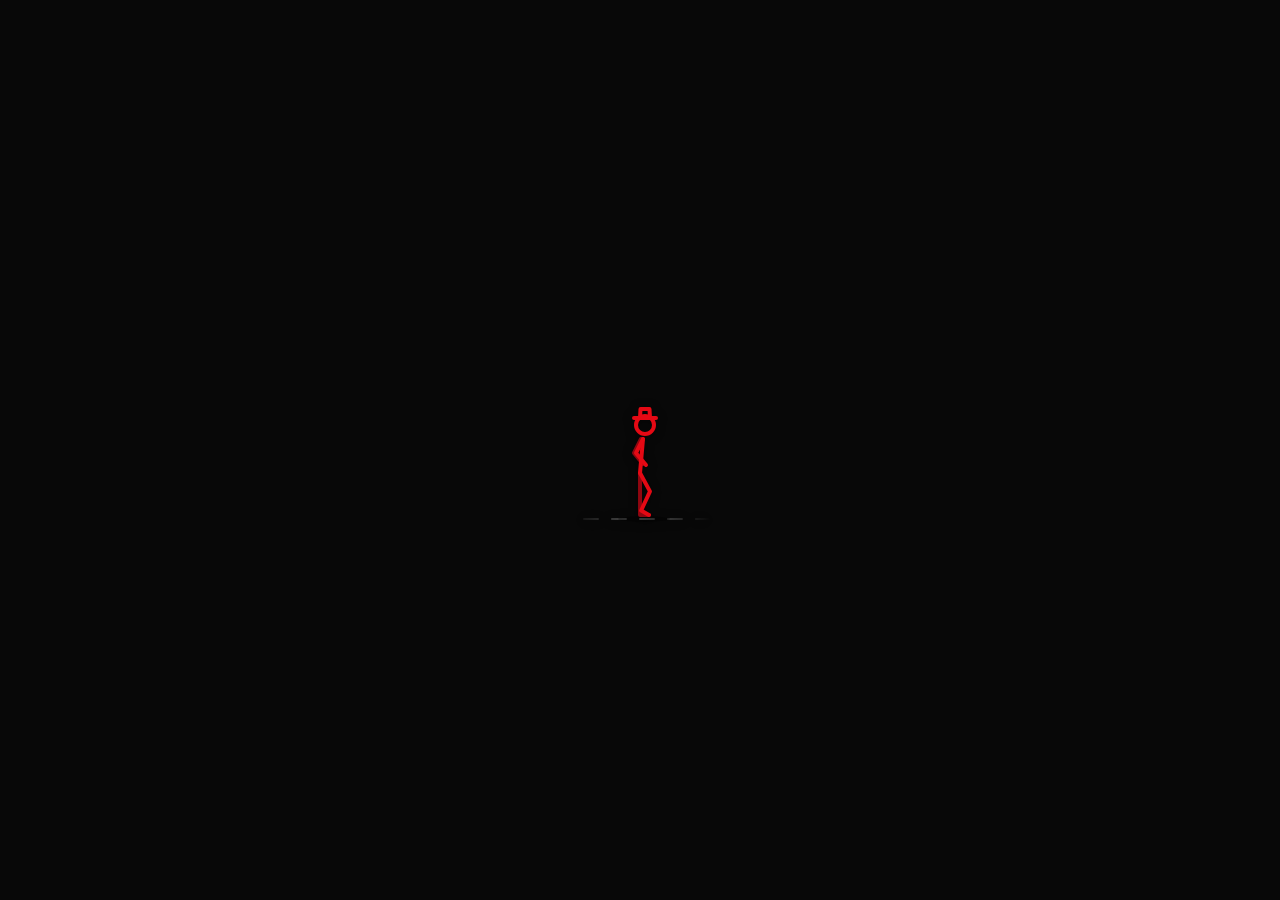
<file: Moonwalk Loader.html>
<!DOCTYPE html>
<html lang="en">
<head>
<meta charset="UTF-8">
<meta name="viewport" content="width=device-width, initial-scale=1, viewport-fit=cover">
<title>Moonwalk Loader</title>
<style>
:root {
  --loader-size: 160px;      /* change this to scale the loader */
  --loader-color: #e50914;
  --loader-far: #8f0610;     /* darker colour for the far arm and leg */
}
* { box-sizing: border-box; }
html, body { height: 100%; }
body { margin: 0; display: grid; place-items: center; background: #080808; }
.loader { width: var(--loader-size); aspect-ratio: 160 / 150; pointer-events: none; filter: drop-shadow(0 1px 4px rgba(0,0,0,.6)); }
svg { width: 100%; height: 100%; overflow: visible; display: block; }
.line { fill: none; stroke: var(--loader-color); stroke-width: 4; stroke-linecap: round; stroke-linejoin: round; }
.far { stroke: var(--loader-far); }
.ground { stroke: url(#fade); stroke-width: 2; stroke-linecap: round; stroke-dasharray: 14 14; }
.shadow { fill: #000; opacity: .35; }
</style>
</head>
<body>
<div class="loader" role="status" aria-label="Loading">
  <svg viewBox="0 0 160 150" aria-hidden="true">
    <defs>
      <linearGradient id="fade" gradientUnits="userSpaceOnUse" x1="10" y1="0" x2="150" y2="0">
        <stop offset="0" stop-color="#555" stop-opacity="0"/>
        <stop offset="0.5" stop-color="#555"/>
        <stop offset="1" stop-color="#555" stop-opacity="0"/>
      </linearGradient>
    </defs>

    <!-- floor slides forward at exactly the speed of the planted toe, so the feet never skate -->
    <line class="ground" x1="10" y1="144" x2="150" y2="144">
      <animate attributeName="stroke-dashoffset" dur="1.4s" repeatCount="indefinite" from="0" to="-56"/>
    </line>

    <g transform="translate(80 0)">
      <ellipse class="shadow" cx="4" cy="144" rx="26" ry="3"/>
      <g class="line">
        <path class="far" d="M0 100.4 L-7.0 120.2 L-14.0 140.0 L-5.0 140"><animate attributeName="d" dur="1.4s" repeatCount="indefinite" calcMode="linear" values="M0 100.4 L-7.0 120.2 L-14.0 140.0 L-5.0 140;M0 100.0 L-3.3 120.7 L-12.8 139.5 L-3.8 140;M0 99.7 L-0.0 120.7 L-11.5 138.2 L-2.7 140;M0 99.3 L2.8 120.1 L-9.9 136.8 L-1.5 140;M0 99.1 L4.9 119.5 L-8.3 135.8 L-0.3 140;M0 98.8 L6.0 118.9 L-7.0 135.5 L0.8 140;M0 98.6 L6.6 118.5 L-5.8 135.5 L2.0 140;M0 98.4 L7.2 118.1 L-4.6 135.5 L3.2 140;M0 98.3 L7.8 117.8 L-3.5 135.5 L4.3 140;M0 98.1 L8.4 117.4 L-2.3 135.5 L5.5 140;M0 98.1 L8.9 117.1 L-1.1 135.5 L6.7 140;M0 98.0 L9.5 116.7 L0.0 135.5 L7.8 140;M0 98.0 L10.0 116.4 L1.2 135.5 L9.0 140;M0 98.0 L10.6 116.2 L2.4 135.5 L10.2 140;M0 98.1 L11.1 115.9 L3.5 135.5 L11.3 140;M0 98.1 L11.6 115.7 L4.7 135.5 L12.5 140;M0 98.3 L12.1 115.4 L5.9 135.5 L13.7 140;M0 98.4 L12.6 115.2 L7.0 135.5 L14.8 140;M0 98.6 L13.0 115.1 L8.2 135.5 L16.0 140;M0 98.8 L13.5 114.9 L9.4 135.5 L17.2 140;M0 99.1 L13.6 115.1 L10.4 135.8 L18.3 140;M0 99.3 L12.9 115.9 L11.1 136.8 L19.5 140;M0 99.7 L11.5 117.2 L11.8 138.2 L20.7 140;M0 100.0 L9.5 118.7 L12.8 139.5 L21.8 140;M0 100.4 L7.0 120.2 L14.0 140.0 L23.0 140;M0 100.0 L6.4 120.0 L12.8 140.0 L21.8 140;M0 99.7 L5.8 119.8 L11.7 140.0 L20.7 140;M0 99.3 L5.2 119.7 L10.5 140.0 L19.5 140;M0 99.1 L4.7 119.5 L9.3 140.0 L18.3 140;M0 98.8 L4.1 119.4 L8.2 140.0 L17.2 140;M0 98.6 L3.5 119.3 L7.0 140.0 L16.0 140;M0 98.4 L2.9 119.2 L5.8 140.0 L14.8 140;M0 98.3 L2.3 119.1 L4.7 140.0 L13.7 140;M0 98.1 L1.8 119.1 L3.5 140.0 L12.5 140;M0 98.1 L1.2 119.0 L2.3 140.0 L11.3 140;M0 98.0 L0.6 119.0 L1.2 140.0 L10.2 140;M0 98.0 L0.0 119.0 L0.0 140.0 L9.0 140;M0 98.0 L-0.6 119.0 L-1.2 140.0 L7.8 140;M0 98.1 L-1.2 119.0 L-2.3 140.0 L6.7 140;M0 98.1 L-1.8 119.1 L-3.5 140.0 L5.5 140;M0 98.3 L-2.3 119.1 L-4.7 140.0 L4.3 140;M0 98.4 L-2.9 119.2 L-5.8 140.0 L3.2 140;M0 98.6 L-3.5 119.3 L-7.0 140.0 L2.0 140;M0 98.8 L-4.1 119.4 L-8.2 140.0 L0.8 140;M0 99.1 L-4.7 119.5 L-9.3 140.0 L-0.3 140;M0 99.3 L-5.2 119.7 L-10.5 140.0 L-1.5 140;M0 99.7 L-5.8 119.8 L-11.7 140.0 L-2.7 140;M0 100.0 L-6.4 120.0 L-12.8 140.0 L-3.8 140;M0 100.4 L-7.0 120.2 L-14.0 140.0 L-5.0 140"/></path>
        <!-- upper body: hands stay in the pockets, whole group bobs with the hips -->
        <g>
          <animateTransform attributeName="transform" type="translate" dur="1.4s" repeatCount="indefinite" calcMode="linear" values="0 0.40;0 0.01;0 -0.35;0 -0.67;0 -0.95;0 -1.20;0 -1.41;0 -1.59;0 -1.74;0 -1.85;0 -1.94;0 -1.98;0 -2.00;0 -1.98;0 -1.94;0 -1.85;0 -1.74;0 -1.59;0 -1.41;0 -1.20;0 -0.95;0 -0.67;0 -0.35;0 0.01;0 0.40;0 0.01;0 -0.35;0 -0.67;0 -0.95;0 -1.20;0 -1.41;0 -1.59;0 -1.74;0 -1.85;0 -1.94;0 -1.98;0 -2.00;0 -1.98;0 -1.94;0 -1.85;0 -1.74;0 -1.59;0 -1.41;0 -1.20;0 -0.95;0 -0.67;0 -0.35;0 0.01;0 0.40"/>
          <path class="far" d="M1 66 L-6 80 L3 91"/>
          <path d="M0 100 L3 66"/>
          <circle cx="5" cy="52" r="9"/>
          <path d="M-6 45 L16 45 M0 45 L0.5 36 L9.5 36 L10 45"/>
          <path d="M3 66 L-4 80 L6 92"/>
        </g>
        <path class="" d="M0 100.4 L7.0 120.2 L14.0 140.0 L23.0 140"><animate attributeName="d" dur="1.4s" repeatCount="indefinite" calcMode="linear" values="M0 100.4 L7.0 120.2 L14.0 140.0 L23.0 140;M0 100.0 L6.4 120.0 L12.8 140.0 L21.8 140;M0 99.7 L5.8 119.8 L11.7 140.0 L20.7 140;M0 99.3 L5.2 119.7 L10.5 140.0 L19.5 140;M0 99.1 L4.7 119.5 L9.3 140.0 L18.3 140;M0 98.8 L4.1 119.4 L8.2 140.0 L17.2 140;M0 98.6 L3.5 119.3 L7.0 140.0 L16.0 140;M0 98.4 L2.9 119.2 L5.8 140.0 L14.8 140;M0 98.3 L2.3 119.1 L4.7 140.0 L13.7 140;M0 98.1 L1.8 119.1 L3.5 140.0 L12.5 140;M0 98.1 L1.2 119.0 L2.3 140.0 L11.3 140;M0 98.0 L0.6 119.0 L1.2 140.0 L10.2 140;M0 98.0 L0.0 119.0 L0.0 140.0 L9.0 140;M0 98.0 L-0.6 119.0 L-1.2 140.0 L7.8 140;M0 98.1 L-1.2 119.0 L-2.3 140.0 L6.7 140;M0 98.1 L-1.8 119.1 L-3.5 140.0 L5.5 140;M0 98.3 L-2.3 119.1 L-4.7 140.0 L4.3 140;M0 98.4 L-2.9 119.2 L-5.8 140.0 L3.2 140;M0 98.6 L-3.5 119.3 L-7.0 140.0 L2.0 140;M0 98.8 L-4.1 119.4 L-8.2 140.0 L0.8 140;M0 99.1 L-4.7 119.5 L-9.3 140.0 L-0.3 140;M0 99.3 L-5.2 119.7 L-10.5 140.0 L-1.5 140;M0 99.7 L-5.8 119.8 L-11.7 140.0 L-2.7 140;M0 100.0 L-6.4 120.0 L-12.8 140.0 L-3.8 140;M0 100.4 L-7.0 120.2 L-14.0 140.0 L-5.0 140;M0 100.0 L-3.3 120.7 L-12.8 139.5 L-3.8 140;M0 99.7 L-0.0 120.7 L-11.5 138.2 L-2.7 140;M0 99.3 L2.8 120.1 L-9.9 136.8 L-1.5 140;M0 99.1 L4.9 119.5 L-8.3 135.8 L-0.3 140;M0 98.8 L6.0 118.9 L-7.0 135.5 L0.8 140;M0 98.6 L6.6 118.5 L-5.8 135.5 L2.0 140;M0 98.4 L7.2 118.1 L-4.6 135.5 L3.2 140;M0 98.3 L7.8 117.8 L-3.5 135.5 L4.3 140;M0 98.1 L8.4 117.4 L-2.3 135.5 L5.5 140;M0 98.1 L8.9 117.1 L-1.1 135.5 L6.7 140;M0 98.0 L9.5 116.7 L0.0 135.5 L7.8 140;M0 98.0 L10.0 116.4 L1.2 135.5 L9.0 140;M0 98.0 L10.6 116.2 L2.4 135.5 L10.2 140;M0 98.1 L11.1 115.9 L3.5 135.5 L11.3 140;M0 98.1 L11.6 115.7 L4.7 135.5 L12.5 140;M0 98.3 L12.1 115.4 L5.9 135.5 L13.7 140;M0 98.4 L12.6 115.2 L7.0 135.5 L14.8 140;M0 98.6 L13.0 115.1 L8.2 135.5 L16.0 140;M0 98.8 L13.5 114.9 L9.4 135.5 L17.2 140;M0 99.1 L13.6 115.1 L10.4 135.8 L18.3 140;M0 99.3 L12.9 115.9 L11.1 136.8 L19.5 140;M0 99.7 L11.5 117.2 L11.8 138.2 L20.7 140;M0 100.0 L9.5 118.7 L12.8 139.5 L21.8 140;M0 100.4 L7.0 120.2 L14.0 140.0 L23.0 140"/></path>
      </g>
    </g>
  </svg>
</div>
</body>
</html>
</file>
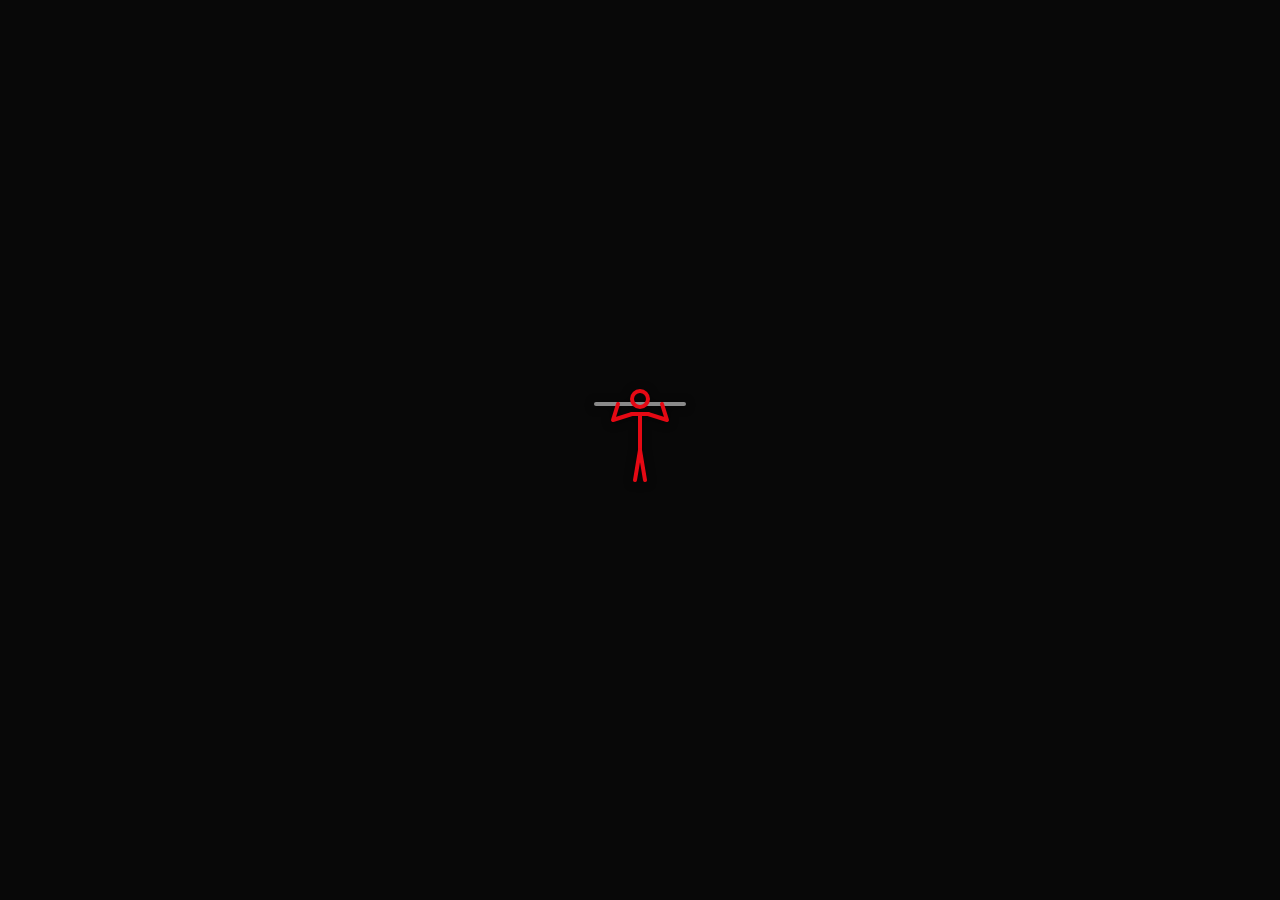
<file: Stick Figure Pull-up Loader.html>
<!DOCTYPE html>
<html lang="en">
<head>
<meta charset="UTF-8">
<meta name="viewport" content="width=device-width, initial-scale=1, viewport-fit=cover">
<title>Stick Figure Pull-up Loader</title>
<style>
:root {
  --loader-size: 120px;       /* change this to scale the loader */
  --loader-color: #e50914;
  --bar-color: #8a8a8a;
}
* { box-sizing: border-box; }
html, body { height: 100%; }
body { margin: 0; display: grid; place-items: center; background: #080808; }

.loader {
  width: var(--loader-size);
  aspect-ratio: 120 / 140;
  pointer-events: none;
  /* keeps the figure visible over bright video frames */
  filter: drop-shadow(0 1px 4px rgba(0,0,0,.6));
}
svg { width: 100%; height: 100%; overflow: visible; display: block; }

.line { fill: none; stroke: var(--loader-color); stroke-width: 4; stroke-linecap: round; stroke-linejoin: round; }
.bar  { fill: none; stroke: var(--bar-color); stroke-width: 4; stroke-linecap: round; }
</style>
</head>
<body>
<div class="loader" role="status" aria-label="Loading">
  <svg viewBox="0 0 120 140" aria-hidden="true">
    <!-- Pull-up bar -->
    <line class="bar" x1="16" y1="24" x2="104" y2="24"/>

    <g class="line">
      <!-- Arms: hand (on bar) > elbow > shoulder. Straight when hanging, bent when pulled up -->
      <path d="M38 24 L45 41 L52 58">
        <animate attributeName="d" dur="2s" repeatCount="indefinite" calcMode="spline"
          keyTimes="0;0.45;0.6;1" keySplines="0.45 0 0.55 1;0 0 1 1;0.45 0 0.55 1"
          values="M38 24 L45 41 L52 58;M38 24 L33 40 L52 34;M38 24 L33 40 L52 34;M38 24 L45 41 L52 58"/>
      </path>
      <path d="M82 24 L75 41 L68 58">
        <animate attributeName="d" dur="2s" repeatCount="indefinite" calcMode="spline"
          keyTimes="0;0.45;0.6;1" keySplines="0.45 0 0.55 1;0 0 1 1;0.45 0 0.55 1"
          values="M82 24 L75 41 L68 58;M82 24 L87 40 L68 34;M82 24 L87 40 L68 34;M82 24 L75 41 L68 58"/>
      </path>

      <!-- Body (head, shoulders, torso, legs) moves up and down as one piece -->
      <g>
        <animateTransform attributeName="transform" type="translate" dur="2s" repeatCount="indefinite"
          calcMode="spline" keyTimes="0;0.45;0.6;1" keySplines="0.45 0 0.55 1;0 0 1 1;0.45 0 0.55 1"
          values="0 0;0 -24;0 -24;0 0"/>
        <circle cx="60" cy="43" r="8"/>
        <path d="M52 58 L68 58"/>
        <path d="M60 58 L60 94"/>
        <path d="M60 94 L55 124"/>
        <path d="M60 94 L65 124"/>
      </g>
    </g>
  </svg>
</div>
</body>
</html>
</file>
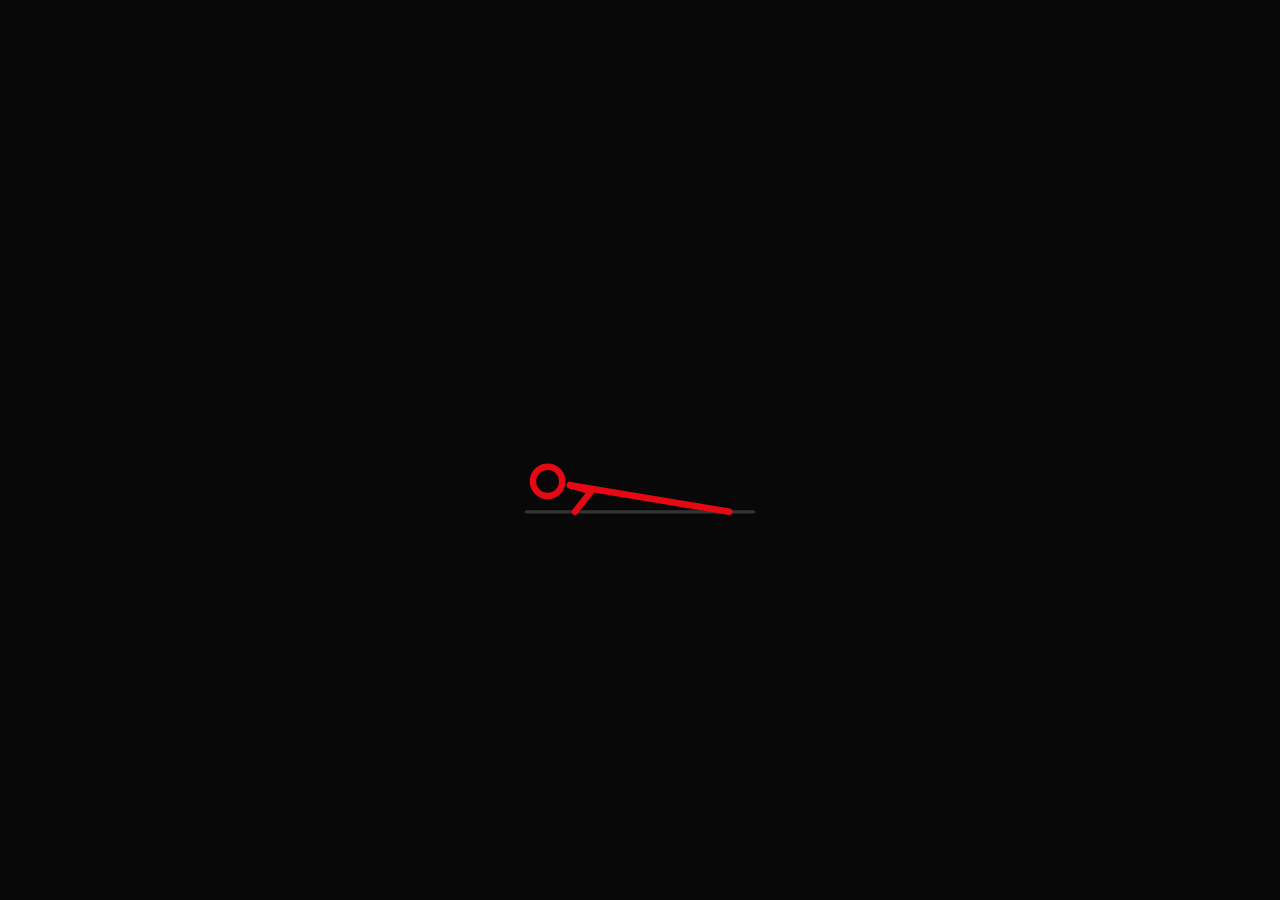
<file: Stick Figure Push-up Loader.html>
<!DOCTYPE html>
<html lang="en">
<head>
<meta charset="UTF-8">
<meta name="viewport" content="width=device-width, initial-scale=1, viewport-fit=cover">
<title>Stick Figure Push-up Loader</title>
<style>
* { box-sizing: border-box; }
html, body { height: 100%; }
body { margin: 0; display: grid; place-items: center; background: #080808; }
.loader { width: 260px; max-width: 90vw; }
svg { width: 100%; height: auto; overflow: visible; }
.line { fill: none; stroke: #e50914; stroke-width: 4; stroke-linecap: round; stroke-linejoin: round; }
.ground { stroke: #333; stroke-width: 2; stroke-linecap: round; }
</style>
</head>
<body>
<div class="loader" role="status" aria-label="Loading">
  <svg viewBox="0 0 160 110" aria-hidden="true">
    <line class="ground" x1="10" y1="94" x2="150" y2="94"/>
    <g class="line">
      <!-- Head -->
      <circle r="9" cx="27.8" cy="51.2">
        <animate attributeName="cx" values="27.8;21.6;27.8" keyTimes="0;0.5;1" dur="1.6s" repeatCount="indefinite" calcMode="spline" keySplines="0.45 0 0.55 1;0.45 0 0.55 1"/>
        <animate attributeName="cy" values="55.2;82;55.2" keyTimes="0;0.5;1" dur="1.6s" repeatCount="indefinite" calcMode="spline" keySplines="0.45 0 0.55 1;0.45 0 0.55 1"/>
      </circle>
      <!-- Body: shoulder to toes -->
      <path d="M41 60 L135 94">
        <animate attributeName="d" values="M41 60 L135 94;M35.5 83.5 L135 94;M41 60 L135 94" keyTimes="0;0.5;1" dur="1.6s" repeatCount="indefinite" calcMode="spline" keySplines="0.45 0 0.55 1;0.45 0 0.55 1"/>
      </path>
      <!-- Arm: shoulder, elbow, hand -->
      <path d="M41 60 L40.5 77 L40 94">
        <animate attributeName="d" values="M41 60 L40.5 77 L40 94;M35.5 83.5 L53 83 L40 94;M41 60 L40.5 77 L40 94" keyTimes="0;0.5;1" dur="1.6s" repeatCount="indefinite" calcMode="spline" keySplines="0.45 0 0.55 1;0.45 0 0.55 1"/>
      </path>
    </g>
  </svg>
</div>
</body>
</html>
</file>
<file: prompt change/player.css>
/* ==========================================================================
   STREAM PLAYER PRO — MODERN RESILIENT STYLESHEET
   Design: VisionOS Frosted Glass & Dynamic Container Queries
   ========================================================================== */

:root {
    --accent-red: #e50914;
    --accent-blue: #2563eb;
    --accent-glow: rgba(229, 9, 20, 0.45);
    --bg-dark: #0a0a0e;
    --glass-bg: rgba(18, 20, 28, 0.82);
    --glass-solid: rgba(22, 24, 32, 0.96);
    --glass-border: rgba(255, 255, 255, 0.14);
    --glass-shadow: 0 16px 40px rgba(0, 0, 0, 0.65), inset 0 1px 1px rgba(255, 255, 255, 0.22);
    --text-primary: #ffffff;
    --text-secondary: rgba(255, 255, 255, 0.72);
    --text-muted: rgba(255, 255, 255, 0.45);
    --seek-height: 4px;
    --seek-thumb-size: 12px;
}

* {
    margin: 0;
    padding: 0;
    box-sizing: border-box;
}

html,
body {
    height: 100%;
    width: 100%;
    background: #000000;
    overflow: hidden;
    color: var(--text-primary);
    font-family: 'Inter', -apple-system, BlinkMacSystemFont, "Segoe UI", Roboto, sans-serif;
    user-select: none;
    -webkit-user-select: none;
    -webkit-tap-highlight-color: transparent;
}

/* Capability hiding helper that reliably overrides layout displays */
.unsupported,
[hidden] {
    display: none !important;
}

/* Focus visible styles for keyboard accessibility */
button:focus-visible,
input:focus-visible,
.seek-slider:focus-visible,
.dr-row:focus-visible,
.speed-pill:focus-visible,
.aspect-pill:focus-visible {
    outline: 2px solid var(--accent-red) !important;
    outline-offset: 2px !important;
}

/* ==========================================================================
   STAGE & CONTAINER QUERY ROOT
   ========================================================================== */
#stage {
    container-type: inline-size;
    container-name: stage;
    position: relative;
    width: 100%;
    height: 100dvh;
    min-height: 100%;
    display: flex;
    align-items: center;
    justify-content: center;
    background: #000000;
    overflow: hidden;
    touch-action: manipulation;
}

#stage.hide-cursor {
    cursor: none;
}

#video {
    width: 100%;
    height: 100%;
    object-fit: contain;
    display: block;
    background: #000000;
    transition: object-fit 0.25s ease;
}

/* ==========================================================================
   TOP TITLE BAR
   ========================================================================== */
#titleBar {
    position: absolute;
    top: 0;
    left: 0;
    right: 0;
    width: 100%;
    box-sizing: border-box;
    padding: calc(16px + env(safe-area-inset-top, 0px)) 24px 20px;
    display: flex;
    align-items: center;
    justify-content: flex-start;
    gap: 14px;
    z-index: 30;
    background: linear-gradient(to bottom, rgba(0, 0, 0, 0.8) 0%, rgba(0, 0, 0, 0.35) 65%, transparent 100%);
    transition: opacity 0.35s ease, transform 0.35s ease, visibility 0.35s ease;
    pointer-events: none; /* Crucial: gestures pass through #titleBar */
    font-family: 'Bebas Neue', 'Inter', sans-serif;
    font-size: 26px;
    line-height: 1.1;
}

.title-header {
    display: flex;
    align-items: center;
    justify-content: flex-start;
    gap: 12px;
    min-width: 0;
    max-width: calc(100% - 60px);
}

.title-identity {
    display: inline-flex;
    align-items: center;
    justify-content: flex-start;
    gap: 10px;
    min-width: 0;
}

#titleBar .accent {
    width: 4px;
    height: 22px;
    background: var(--accent-red);
    border-radius: 2px;
    flex-shrink: 0;
    box-shadow: 0 0 10px var(--accent-glow);
}

#titleBar .name {
    color: #ffffff;
    font-family: inherit;
    font-size: inherit;
    font-weight: 400;
    letter-spacing: 0.12em;
    text-transform: uppercase;
    line-height: 1.1;
    text-shadow: 0 2px 10px rgba(0, 0, 0, 0.85);
    white-space: nowrap;
    overflow: hidden;
    text-overflow: ellipsis;
    min-width: 0;
    display: block;
}

.title-audio-badge,
.title-res-badge,
.title-format-badge,
.title-size-badge {
    font-family: 'Inter', -apple-system, sans-serif;
    font-size: 11px;
    font-weight: 700;
    letter-spacing: 0.04em;
    text-transform: uppercase;
    padding: 3px 8px;
    border-radius: 6px;
    background: rgba(255, 255, 255, 0.12);
    border: 1px solid rgba(255, 255, 255, 0.18);
    color: #e5e5ff;
    display: none;
    align-items: center;
    gap: 6px;
    flex-shrink: 0;
    pointer-events: auto;
    transition: background 0.2s ease, border-color 0.2s ease;
}

.title-audio-badge.show,
.title-res-badge.show,
.title-format-badge.show,
.title-size-badge.show {
    display: inline-flex;
}

.title-audio-badge .dot,
.title-res-badge .dot,
.title-format-badge .dot,
.title-size-badge .dot {
    width: 6px;
    height: 6px;
    border-radius: 50%;
    background: #2ecc71;
    box-shadow: 0 0 6px #2ecc71;
}

.title-action-btn {
    pointer-events: auto;
    margin-left: auto;
    position: relative;
    background: rgba(255, 255, 255, 0.12);
    border: 1px solid rgba(255, 255, 255, 0.2);
    border-radius: 50%;
    width: 34px;
    height: 34px;
    display: inline-flex;
    align-items: center;
    justify-content: center;
    color: #ffffff;
    cursor: pointer;
    transition: background 0.2s ease, transform 0.25s ease, border-color 0.2s ease;
}

.title-action-btn:hover {
    background: rgba(229, 9, 20, 0.5);
    border-color: rgba(229, 9, 20, 0.8);
}

.title-action-btn:active {
    transform: rotate(180deg) scale(0.92);
}

.title-action-btn svg {
    width: 16px;
    height: 16px;
    fill: currentColor;
    display: block;
}

/* ==========================================================================
   BOTTOM CONTROLS BAR (VisionOS Glass Dock)
   ========================================================================== */
#controls {
    position: absolute;
    left: 24px;
    right: 24px;
    bottom: calc(20px + env(safe-area-inset-bottom, 0px));
    width: calc(100% - 48px);
    max-width: 1400px;
    margin: 0 auto;
    box-sizing: border-box;
    display: flex;
    align-items: center;
    gap: 10px;
    padding: 8px 18px;
    border-radius: 28px;
    z-index: 40;
    background: var(--glass-bg);
    backdrop-filter: blur(14px) saturate(1.35);
    -webkit-backdrop-filter: blur(14px) saturate(1.35);
    border: 1px solid var(--glass-border);
    box-shadow: var(--glass-shadow);
    transition: opacity 0.35s ease, transform 0.35s ease, visibility 0.35s ease;
    pointer-events: auto;
}

/* When WebGL liquidGL is active on #controls */
#controls.liquidgl-active {
    background: transparent !important;
    backdrop-filter: none !important;
    -webkit-backdrop-filter: none !important;
}

/* UI Hiding Logic: Non-interactive when hidden */
#stage.hide-ui #controls,
#stage.hide-ui #titleBar {
    opacity: 0;
    pointer-events: none;
    visibility: hidden;
}

#stage.hide-ui #controls {
    transform: translateY(14px) scale(0.98);
}

#stage.hide-ui #titleBar {
    transform: translateY(-8px);
}

/* Control Buttons */
.ctl-btn {
    background: none;
    border: none;
    color: #ffffff;
    cursor: pointer;
    display: inline-flex;
    align-items: center;
    justify-content: center;
    padding: 6px;
    border-radius: 50%;
    transition: transform 0.15s ease, background 0.15s ease, color 0.15s ease;
    flex-shrink: 0;
}

.ctl-btn:hover {
    background: rgba(255, 255, 255, 0.15);
    color: #ffffff;
}

.ctl-btn:active {
    transform: scale(0.92);
}

.ctl-btn svg {
    width: 22px;
    height: 22px;
    fill: currentColor;
    display: block;
}

.time-label {
    font-size: 12.5px;
    font-weight: 500;
    color: rgba(255, 255, 255, 0.9);
    letter-spacing: 0.02em;
    font-variant-numeric: tabular-nums;
    flex-shrink: 0;
    user-select: none;
}

#timeRemaining {
    cursor: pointer;
}

#timeRemaining:hover {
    color: #ffffff;
}

/* ==========================================================================
   SEEK BAR SLIDER (Custom Div-Based ARIA Slider)
   ========================================================================== */
.seek-wrap {
    position: relative;
    flex: 1;
    display: flex;
    align-items: center;
    height: 38px;
    cursor: pointer;
    touch-action: none;
}

.seek-slider {
    position: relative;
    width: 100%;
    height: var(--seek-height);
    background: rgba(255, 255, 255, 0.22);
    border-radius: 3px;
    outline: none;
    transition: height 0.15s ease;
}

.seek-wrap:hover .seek-slider,
.seek-wrap.scrubbing .seek-slider {
    height: 6px;
}

.seek-buffer {
    position: absolute;
    left: 0;
    top: 0;
    height: 100%;
    width: var(--buf-pct, 0%);
    background: rgba(255, 255, 255, 0.42);
    border-radius: 3px;
    pointer-events: none;
}

.seek-fill {
    position: absolute;
    left: 0;
    top: 0;
    height: 100%;
    width: var(--play-pct, 0%);
    background: #ffffff;
    border-radius: 3px;
    pointer-events: none;
}

.seek-thumb {
    position: absolute;
    top: 50%;
    left: var(--play-pct, 0%);
    transform: translate(-50%, -50%);
    width: var(--seek-thumb-size);
    height: var(--seek-thumb-size);
    border-radius: 50%;
    background: #ffffff;
    box-shadow: 0 2px 6px rgba(0, 0, 0, 0.5);
    pointer-events: none;
    transition: transform 0.15s ease;
}

.seek-wrap:hover .seek-thumb,
.seek-wrap.scrubbing .seek-thumb {
    transform: translate(-50%, -50%) scale(1.35);
}

.seek-tooltip {
    position: absolute;
    bottom: 34px;
    left: 0;
    transform: translateX(-50%);
    padding: 3px 8px;
    background: rgba(14, 16, 22, 0.94);
    border: 1px solid rgba(255, 255, 255, 0.2);
    border-radius: 6px;
    color: #ffffff;
    font-size: 11px;
    font-weight: 600;
    font-variant-numeric: tabular-nums;
    pointer-events: none;
    opacity: 0;
    transition: opacity 0.12s ease;
    white-space: nowrap;
    z-index: 50;
    box-shadow: 0 4px 12px rgba(0, 0, 0, 0.5);
}

.seek-tooltip.show {
    opacity: 1;
}

/* ==========================================================================
   VOLUME & ASPECT POPUPS
   ========================================================================== */
#volWrap,
#aspectWrap {
    position: relative;
}

#volPop,
#aspectPop {
    position: absolute;
    bottom: calc(100% + 14px);
    left: 50%;
    transform: translateX(-50%) translateY(8px) scale(0.95);
    background: rgba(16, 18, 26, 0.94);
    border: 1px solid rgba(255, 255, 255, 0.16);
    border-radius: 18px;
    padding: 12px;
    box-shadow: 0 16px 40px rgba(0, 0, 0, 0.7);
    opacity: 0;
    pointer-events: none;
    visibility: hidden;
    transition: opacity 0.2s ease, transform 0.2s ease, visibility 0.2s ease;
    z-index: 60;
}

#volWrap.open #volPop,
#aspectWrap.open #aspectPop {
    opacity: 1;
    pointer-events: auto;
    visibility: visible;
    transform: translateX(-50%) translateY(0) scale(1);
}

/* Vertical Volume Track in Popup */
#volPop {
    width: 44px;
    display: flex;
    flex-direction: column;
    align-items: center;
    gap: 8px;
}

#volTrack {
    position: relative;
    width: 6px;
    height: 100px;
    background: rgba(255, 255, 255, 0.2);
    border-radius: 4px;
    cursor: pointer;
    touch-action: none;
}

.vp-rail {
    position: relative;
    width: 100%;
    height: 100%;
}

.vp-fill {
    position: absolute;
    bottom: 0;
    left: 0;
    width: 100%;
    height: 100%;
    background: #ffffff;
    border-radius: 4px;
}

.vp-thumb {
    position: absolute;
    bottom: 100%;
    left: 50%;
    transform: translate(-50%, 50%);
    width: 14px;
    height: 14px;
    border-radius: 50%;
    background: #ffffff;
    box-shadow: 0 2px 6px rgba(0, 0, 0, 0.6);
}

.vp-icon {
    width: 16px;
    height: 16px;
    fill: rgba(255, 255, 255, 0.8);
}

.vol-pct {
    font-size: 10px;
    font-weight: 700;
    color: rgba(255, 255, 255, 0.85);
}

/* Aspect Quick Picker */
#aspectPop {
    width: 220px;
    display: flex;
    flex-direction: column;
    gap: 8px;
}

.ap-header {
    display: flex;
    align-items: center;
    gap: 6px;
    font-size: 12px;
    font-weight: 700;
    color: rgba(255, 255, 255, 0.9);
    text-transform: uppercase;
    letter-spacing: 0.05em;
}

.ap-header svg {
    width: 14px;
    height: 14px;
    fill: currentColor;
}

.ap-pills {
    display: grid;
    grid-template-columns: repeat(3, 1fr);
    gap: 6px;
}

.ap-pill {
    background: rgba(255, 255, 255, 0.08);
    border: 1px solid rgba(255, 255, 255, 0.12);
    border-radius: 8px;
    color: #ffffff;
    padding: 6px 4px;
    font-size: 11px;
    font-weight: 600;
    cursor: pointer;
    text-align: center;
    transition: background 0.15s ease, border-color 0.15s ease;
}

.ap-pill:hover {
    background: rgba(255, 255, 255, 0.18);
}

.ap-pill.active {
    background: var(--accent-red);
    border-color: var(--accent-red);
}

/* ==========================================================================
   UNIFIED TOAST & HUD SYSTEM (Never Overlapping)
   ========================================================================== */
#toastHud {
    position: absolute;
    top: calc(64px + env(safe-area-inset-top, 0px));
    left: 50%;
    transform: translateX(-50%) translateY(-10px) scale(0.95);
    display: flex;
    align-items: center;
    justify-content: center;
    gap: 8px;
    min-width: 120px;
    max-width: 320px;
    height: 38px;
    padding: 0 16px;
    border-radius: 9999px;
    background: rgba(16, 18, 24, 0.92);
    border: 1px solid rgba(255, 255, 255, 0.18);
    box-shadow: 0 8px 24px rgba(0, 0, 0, 0.65);
    z-index: 70;
    pointer-events: none;
    opacity: 0;
    visibility: hidden;
    transition: opacity 0.22s ease, transform 0.22s cubic-bezier(0.175, 0.885, 0.32, 1.275), visibility 0.22s ease;
}

#toastHud.show {
    opacity: 1;
    visibility: visible;
    transform: translateX(-50%) translateY(0) scale(1);
}

#toastHud .hud-icon {
    width: 18px;
    height: 18px;
    fill: #ffffff;
    flex-shrink: 0;
}

#toastHud .hud-label {
    font-size: 12px;
    font-weight: 700;
    color: #ffffff;
    letter-spacing: 0.04em;
    text-transform: uppercase;
    white-space: nowrap;
}

#toastHud .hud-bar {
    width: 100px;
    height: 5px;
    background: rgba(255, 255, 255, 0.2);
    border-radius: 3px;
    overflow: hidden;
    position: relative;
    margin-left: 4px;
}

#toastHud .hud-bar-fill {
    height: 100%;
    width: var(--hud-pct, 100%);
    background: #ffffff;
    border-radius: 3px;
    transition: width 0.1s linear;
}

/* ==========================================================================
   JIOHOTSTAR / YOUTUBE DOUBLE-TAP SEEK HUD
   ========================================================================== */
.yt-seek-hud {
    position: absolute;
    top: 0;
    bottom: 0;
    width: 44%;
    z-index: 25;
    display: flex;
    align-items: center;
    pointer-events: none;
    opacity: 0;
    visibility: hidden;
    transition: opacity 0.22s ease, visibility 0.22s ease;
}

.yt-seek-hud.left {
    left: 0;
    justify-content: flex-start;
    padding-left: clamp(24px, 12vw, 120px);
}

.yt-seek-hud.right {
    right: 0;
    justify-content: flex-end;
    padding-right: clamp(24px, 12vw, 120px);
}

.yt-seek-hud.show {
    opacity: 1;
    visibility: visible;
}

.jio-seek-ripple {
    position: absolute;
    width: 80px;
    height: 80px;
    border-radius: 50%;
    border: 2px solid rgba(255, 255, 255, 0.45);
    background: radial-gradient(circle, rgba(255, 255, 255, 0.25) 0%, transparent 70%);
    opacity: 0;
    transform: scale(0.6);
    pointer-events: none;
}

.yt-seek-hud.show .jio-seek-ripple {
    animation: jioRippleOut 0.48s cubic-bezier(0.1, 0.8, 0.3, 1) forwards;
}

@keyframes jioRippleOut {
    0% { transform: scale(0.6); opacity: 0.85; }
    50% { opacity: 0.4; }
    100% { transform: scale(1.85); opacity: 0; }
}

.jio-seek-badge {
    position: relative;
    display: flex;
    flex-direction: column;
    align-items: center;
    justify-content: center;
    width: 76px;
    height: 76px;
    border-radius: 50%;
    background: rgba(12, 16, 24, 0.88);
    border: 1px solid rgba(255, 255, 255, 0.25);
    box-shadow: 0 12px 36px rgba(0, 0, 0, 0.65);
    transform: scale(0.75);
    opacity: 0;
    transition: transform 0.22s cubic-bezier(0.175, 0.885, 0.32, 1.275), opacity 0.18s ease;
}

.yt-seek-hud.show .jio-seek-badge {
    transform: scale(1);
    opacity: 1;
}

.jio-seek-svg {
    width: 32px;
    height: 32px;
    fill: #ffffff;
}

.jio-seek-pill {
    margin-top: 2px;
}

.jio-seek-sec {
    font-size: 11px;
    font-weight: 700;
    color: #ffffff;
    letter-spacing: 0.04em;
}

/* Center Play/Pause Flash Icon */
#centerIcon {
    position: absolute;
    inset: 0;
    margin: auto;
    width: 76px;
    height: 76px;
    border-radius: 50%;
    display: flex;
    align-items: center;
    justify-content: center;
    z-index: 22;
    pointer-events: none;
    opacity: 0;
    transform: scale(0.7);
    transition: opacity 0.25s ease, transform 0.25s ease;
}

#centerIcon.on {
    opacity: 1;
    transform: scale(1);
}

#centerIcon.sticky {
    pointer-events: auto !important;
    cursor: pointer;
}

#centerIcon svg {
    width: 58px;
    height: 58px;
    fill: #ffffff;
    filter: drop-shadow(0 4px 14px rgba(0, 0, 0, 0.75));
}

/* Spinner Spokes (Apple Style) */
#spinner {
    position: absolute;
    inset: 0;
    margin: auto;
    width: 48px;
    height: 48px;
    z-index: 20;
    pointer-events: none;
}

#spinner.hidden,
#spinner.hidden .spinner-spokes,
#spinner.hidden .spinner-spokes span {
    display: none !important;
    animation-play-state: paused !important;
}

.spinner-spokes {
    position: relative;
    width: 100%;
    height: 100%;
}

.spinner-spokes span {
    position: absolute;
    left: 46%;
    top: 36%;
    width: 8%;
    height: 28%;
    background: #ffffff;
    border-radius: 4px;
    opacity: 0.2;
    animation: spinnerFade 1s linear infinite;
}

.spinner-spokes span:nth-child(1) { transform: rotate(0deg) translate(0, -140%); animation-delay: 0s; }
.spinner-spokes span:nth-child(2) { transform: rotate(30deg) translate(0, -140%); animation-delay: -0.916s; }
.spinner-spokes span:nth-child(3) { transform: rotate(60deg) translate(0, -140%); animation-delay: -0.833s; }
.spinner-spokes span:nth-child(4) { transform: rotate(90deg) translate(0, -140%); animation-delay: -0.75s; }
.spinner-spokes span:nth-child(5) { transform: rotate(120deg) translate(0, -140%); animation-delay: -0.666s; }
.spinner-spokes span:nth-child(6) { transform: rotate(150deg) translate(0, -140%); animation-delay: -0.583s; }
.spinner-spokes span:nth-child(7) { transform: rotate(180deg) translate(0, -140%); animation-delay: -0.5s; }
.spinner-spokes span:nth-child(8) { transform: rotate(210deg) translate(0, -140%); animation-delay: -0.416s; }
.spinner-spokes span:nth-child(9) { transform: rotate(240deg) translate(0, -140%); animation-delay: -0.333s; }
.spinner-spokes span:nth-child(10) { transform: rotate(270deg) translate(0, -140%); animation-delay: -0.25s; }
.spinner-spokes span:nth-child(11) { transform: rotate(300deg) translate(0, -140%); animation-delay: -0.166s; }
.spinner-spokes span:nth-child(12) { transform: rotate(330deg) translate(0, -140%); animation-delay: -0.083s; }

@keyframes spinnerFade {
    0% { opacity: 1; }
    100% { opacity: 0.15; }
}

/* ==========================================================================
   SETTINGS DRAWER & MODAL OVERLAYS
   ========================================================================== */
#drawerOverlay,
.modal-overlay {
    position: absolute;
    inset: 0;
    background: rgba(0, 0, 0, 0.6);
    backdrop-filter: blur(4px);
    -webkit-backdrop-filter: blur(4px);
    z-index: 90;
    opacity: 0;
    pointer-events: none;
    visibility: hidden;
    transition: opacity 0.25s ease, visibility 0.25s ease;
}

#drawerOverlay.open,
.modal-overlay.open {
    opacity: 1;
    pointer-events: auto;
    visibility: visible;
}

#settingsDrawer {
    position: absolute;
    top: 0;
    right: 0;
    bottom: 0;
    width: 340px;
    max-width: 85vw;
    background: var(--glass-solid);
    border-left: 1px solid var(--glass-border);
    padding: calc(20px + env(safe-area-inset-top, 0px)) 20px calc(20px + env(safe-area-inset-bottom, 0px));
    z-index: 95;
    transform: translateX(100%);
    transition: transform 0.3s cubic-bezier(0.16, 1, 0.3, 1);
    overflow-y: auto;
    overscroll-behavior: contain;
}

#settingsDrawer.open {
    transform: translateX(0);
}

.dr-head {
    display: flex;
    align-items: center;
    justify-content: space-between;
    margin-bottom: 20px;
    padding-bottom: 12px;
    border-bottom: 1px solid rgba(255, 255, 255, 0.1);
}

.dr-head h3 {
    font-size: 18px;
    font-weight: 700;
}

.dr-close {
    background: none;
    border: none;
    color: var(--text-secondary);
    font-size: 18px;
    cursor: pointer;
    padding: 6px;
}

.dr-row {
    width: 100%;
    display: flex;
    align-items: center;
    gap: 12px;
    padding: 12px 14px;
    margin-bottom: 6px;
    background: rgba(255, 255, 255, 0.05);
    border: 1px solid rgba(255, 255, 255, 0.08);
    border-radius: 12px;
    color: #ffffff;
    font-size: 13.5px;
    font-weight: 500;
    cursor: pointer;
    text-decoration: none;
    transition: background 0.15s ease;
}

.dr-row:hover {
    background: rgba(255, 255, 255, 0.1);
}

.dr-row svg {
    width: 18px;
    height: 18px;
    fill: currentColor;
    flex-shrink: 0;
}

.dr-val {
    margin-left: auto;
    font-size: 12px;
    color: var(--text-secondary);
}

.dr-chev {
    width: 14px !important;
    height: 14px !important;
    margin-left: 6px;
    transition: transform 0.2s ease;
}

.dr-row.expanded .dr-chev {
    transform: rotate(180deg);
}

/* Collapsible sections in drawer */
.dr-sec {
    max-height: 0;
    overflow: hidden;
    transition: max-height 0.25s ease, padding 0.25s ease;
    padding: 0 4px;
}

.dr-sec.open {
    max-height: 500px;
    padding: 8px 4px 14px;
}

.speed-pills {
    display: grid;
    grid-template-columns: repeat(3, 1fr);
    gap: 8px;
}

.speed-pill,
.aspect-pill {
    background: rgba(255, 255, 255, 0.08);
    border: 1px solid rgba(255, 255, 255, 0.12);
    border-radius: 8px;
    color: #ffffff;
    padding: 8px;
    font-size: 12px;
    font-weight: 600;
    cursor: pointer;
    text-align: center;
}

.speed-pill.active,
.aspect-pill.active {
    background: var(--accent-red);
    border-color: var(--accent-red);
}

/* Switch toggle */
.switch {
    width: 38px;
    height: 22px;
    background: rgba(255, 255, 255, 0.2);
    border-radius: 12px;
    position: relative;
    margin-left: auto;
    transition: background 0.2s ease;
}

.switch::after {
    content: '';
    position: absolute;
    top: 3px;
    left: 3px;
    width: 16px;
    height: 16px;
    background: #ffffff;
    border-radius: 50%;
    transition: transform 0.2s ease;
}

.dr-row.active .switch {
    background: #2ecc71;
}

.dr-row.active .switch::after {
    transform: translateX(16px);
}

/* Media Info Section in Drawer */
.media-info-badges {
    display: flex;
    flex-wrap: wrap;
    gap: 6px;
    margin-bottom: 10px;
}

.media-info-grid {
    display: flex;
    flex-direction: column;
    gap: 8px;
    margin-bottom: 12px;
}

.mi-category {
    background: rgba(255, 255, 255, 0.04);
    border: 1px solid rgba(255, 255, 255, 0.08);
    border-radius: 8px;
    padding: 8px 10px;
}

.mi-cat-header {
    font-size: 11px;
    font-weight: 700;
    color: var(--text-secondary);
    text-transform: uppercase;
    margin-bottom: 6px;
}

.mi-row {
    display: flex;
    justify-content: space-between;
    font-size: 12px;
    padding: 2px 0;
}

.mi-row .mi-key {
    color: var(--text-muted);
}

.mi-row .mi-val {
    color: #ffffff;
    font-weight: 500;
}

.dr-note {
    font-size: 11px;
    color: var(--text-secondary);
    line-height: 1.4;
    margin-top: 8px;
}

/* Video Adjustment Sliders */
.adj {
    display: flex;
    align-items: center;
    gap: 10px;
    margin-bottom: 12px;
    font-size: 12px;
}

.adj svg {
    width: 16px;
    height: 16px;
    fill: currentColor;
    flex-shrink: 0;
}

.adj span {
    width: 65px;
    flex-shrink: 0;
}

.adj input[type=range] {
    flex: 1;
    height: 4px;
    border-radius: 2px;
    background: rgba(255, 255, 255, 0.2);
    accent-color: var(--accent-red);
}

.adj output {
    width: 40px;
    text-align: right;
    font-size: 11px;
    color: var(--text-muted);
    font-variant-numeric: tabular-nums;
}

.adj-btns button {
    background: rgba(255, 255, 255, 0.1);
    border: 1px solid rgba(255, 255, 255, 0.15);
    border-radius: 8px;
    color: #ffffff;
    padding: 8px;
    font-size: 12px;
    cursor: pointer;
    width: 100%;
}

/* Download file card in settings */
.dl-card {
    flex-direction: column;
    align-items: flex-start;
    gap: 4px;
}

.dl-row-top {
    display: flex;
    align-items: center;
    width: 100%;
    gap: 8px;
}

.dl-summary {
    font-size: 11px;
    color: var(--text-secondary);
    margin-top: 2px;
}

/* Modal Dialog */
.modal {
    position: absolute;
    top: 50%;
    left: 50%;
    transform: translate(-50%, -50%);
    width: 90%;
    max-width: 440px;
    background: var(--glass-solid);
    border: 1px solid var(--glass-border);
    border-radius: 20px;
    padding: 24px;
    box-shadow: 0 24px 60px rgba(0, 0, 0, 0.8);
}

.modal-close {
    position: absolute;
    top: 14px;
    right: 14px;
    background: none;
    border: none;
    color: var(--text-secondary);
    font-size: 18px;
    cursor: pointer;
    padding: 6px;
}

.modal h3 {
    font-size: 18px;
    margin-bottom: 14px;
}

.modal ol {
    padding-left: 20px;
    font-size: 13px;
    color: var(--text-secondary);
    line-height: 1.6;
    margin-bottom: 20px;
}

.vlc-actions {
    display: flex;
    flex-direction: column;
    gap: 8px;
}

.dr-row.primary {
    background: var(--accent-red);
    justify-content: center;
    font-weight: 700;
}

/* Error Banner */
#err {
    position: absolute;
    top: calc(70px + env(safe-area-inset-top, 0px));
    left: 50%;
    transform: translateX(-50%);
    background: rgba(18, 18, 24, 0.94);
    border: 1px solid rgba(229, 9, 20, 0.65);
    border-radius: 14px;
    padding: 12px 18px;
    display: none;
    flex-direction: column;
    align-items: center;
    gap: 10px;
    z-index: 85;
    box-shadow: 0 16px 40px rgba(0, 0, 0, 0.7);
    max-width: 90%;
    text-align: center;
}

#err span {
    font-size: 13px;
    font-weight: 500;
    color: #ffffff;
    line-height: 1.4;
}

.err-actions {
    display: flex;
    align-items: center;
    gap: 8px;
    flex-wrap: wrap;
    justify-content: center;
}

.err-btn {
    border: none;
    border-radius: 8px;
    padding: 6px 14px;
    font-size: 12px;
    font-weight: 600;
    cursor: pointer;
    color: #ffffff;
}

.err-btn.primary {
    background: var(--accent-blue);
}

.err-btn.vlc {
    background: var(--accent-red);
}

.err-btn.close {
    background: rgba(255, 255, 255, 0.12);
    border-radius: 50%;
    width: 26px;
    height: 26px;
    display: inline-flex;
    align-items: center;
    justify-content: center;
    padding: 0;
}

/* ==========================================================================
   LANDING SCREEN (When no video URL provided)
   ========================================================================== */
#landingScreen {
    position: absolute;
    inset: 0;
    z-index: 100;
    background: #000000;
    display: none;
    align-items: center;
    justify-content: center;
    padding: 20px;
    overflow-y: auto;
}

#landingScreen.show {
    display: flex;
}

.landing-aurora {
    position: absolute;
    inset: 0;
    overflow: hidden;
    pointer-events: none;
}

.aurora-orb {
    position: absolute;
    border-radius: 50%;
    opacity: 0.35;
}

.orb-1 {
    width: 500px;
    height: 500px;
    top: -100px;
    left: -100px;
    background: radial-gradient(circle, rgba(229, 9, 20, 0.5) 0%, transparent 70%);
    animation: orbFloat1 18s ease-in-out infinite alternate;
}

.orb-2 {
    width: 600px;
    height: 600px;
    bottom: -150px;
    right: -100px;
    background: radial-gradient(circle, rgba(37, 99, 235, 0.45) 0%, transparent 70%);
    animation: orbFloat2 20s ease-in-out infinite alternate;
}

.orb-3 {
    width: 400px;
    height: 400px;
    top: 40%;
    left: 40%;
    background: radial-gradient(circle, rgba(168, 85, 247, 0.35) 0%, transparent 70%);
    animation: orbFloat3 16s ease-in-out infinite alternate;
}

#landingScreen:not(.show) .aurora-orb {
    animation-play-state: paused !important;
}

@keyframes orbFloat1 {
    0% { transform: translate(0, 0) scale(1); }
    100% { transform: translate(80px, 60px) scale(1.15); }
}

@keyframes orbFloat2 {
    0% { transform: translate(0, 0) scale(1); }
    100% { transform: translate(-60px, -70px) scale(1.1); }
}

@keyframes orbFloat3 {
    0% { transform: translate(0, 0) scale(1); }
    100% { transform: translate(-40px, 50px) scale(1.2); }
}

.landing-card {
    position: relative;
    width: 100%;
    max-width: 540px;
    background: rgba(18, 20, 28, 0.88);
    border: 1px solid rgba(255, 255, 255, 0.16);
    border-radius: 24px;
    padding: clamp(24px, 5vw, 36px);
    box-shadow: 0 24px 60px rgba(0, 0, 0, 0.85);
    z-index: 2;
}

.landing-brand {
    display: flex;
    align-items: center;
    gap: 12px;
    margin-bottom: 10px;
}

.landing-brand .accent {
    width: 4px;
    height: 26px;
    background: var(--accent-red);
    border-radius: 2px;
}

.landing-brand h1 {
    font-family: 'Bebas Neue', sans-serif;
    font-size: 32px;
    letter-spacing: 0.08em;
    display: flex;
    align-items: center;
    gap: 8px;
}

.landing-badge {
    font-family: 'Inter', sans-serif;
    font-size: 11px;
    font-weight: 700;
    padding: 3px 8px;
    border-radius: 6px;
    background: rgba(229, 9, 20, 0.2);
    border: 1px solid rgba(229, 9, 20, 0.4);
    color: #ff6b6b;
}

.landing-desc {
    font-size: 13.5px;
    color: var(--text-secondary);
    line-height: 1.5;
    margin-bottom: 22px;
}

.landing-input-group {
    display: flex;
    flex-direction: column;
    gap: 10px;
    margin-bottom: 20px;
}

.landing-input {
    width: 100%;
    padding: 12px 16px;
    background: rgba(255, 255, 255, 0.06);
    border: 1px solid rgba(255, 255, 255, 0.15);
    border-radius: 12px;
    color: #ffffff;
    font-size: 13.5px;
    outline: none;
    transition: border-color 0.2s ease, background 0.2s ease;
}

.landing-input:focus {
    border-color: var(--accent-red);
    background: rgba(255, 255, 255, 0.09);
}

.landing-btn {
    display: inline-flex;
    align-items: center;
    justify-content: center;
    gap: 8px;
    padding: 12px 20px;
    background: var(--accent-red);
    border: none;
    border-radius: 12px;
    color: #ffffff;
    font-size: 14px;
    font-weight: 700;
    cursor: pointer;
    transition: background 0.2s ease, transform 0.15s ease;
}

.landing-btn:hover {
    background: #ff1f2d;
}

.landing-btn:active {
    transform: scale(0.98);
}

.landing-btn svg {
    width: 18px;
    height: 18px;
    fill: currentColor;
}

.landing-divider {
    display: flex;
    align-items: center;
    gap: 12px;
    color: var(--text-muted);
    font-size: 11px;
    font-weight: 600;
    text-transform: uppercase;
    letter-spacing: 0.08em;
    margin: 20px 0 16px;
}

.landing-divider::before,
.landing-divider::after {
    content: '';
    flex: 1;
    height: 1px;
    background: rgba(255, 255, 255, 0.1);
}

.landing-guide {
    background: rgba(255, 255, 255, 0.03);
    border: 1px solid rgba(255, 255, 255, 0.08);
    border-radius: 14px;
    padding: 14px;
    margin-bottom: 20px;
}

.landing-guide-title {
    display: flex;
    justify-content: space-between;
    align-items: center;
    font-size: 11px;
    font-weight: 700;
    color: var(--text-secondary);
    text-transform: uppercase;
    margin-bottom: 6px;
}

.landing-copy-btn {
    background: none;
    border: 1px solid rgba(255, 255, 255, 0.2);
    border-radius: 6px;
    color: #ffffff;
    padding: 2px 8px;
    font-size: 10px;
    font-weight: 600;
    cursor: pointer;
}

.landing-copy-btn:hover {
    background: rgba(255, 255, 255, 0.15);
}

.landing-code-box {
    background: #000000;
    border-radius: 8px;
    padding: 8px 12px;
    font-family: monospace;
    font-size: 12px;
    color: #a5b4fc;
    word-break: break-all;
}

.landing-code-box .param {
    color: #fb7185;
}

.landing-features {
    display: grid;
    grid-template-columns: repeat(2, 1fr);
    gap: 12px;
}

.landing-feat {
    display: flex;
    align-items: center;
    gap: 8px;
    font-size: 12px;
    color: var(--text-secondary);
}

.feat-icon svg {
    width: 16px;
    height: 16px;
    fill: var(--accent-red);
}

/* ==========================================================================
   DEBUG OVERLAY (?debug=1)
   ========================================================================== */
#debugOverlay {
    position: absolute;
    top: calc(14px + env(safe-area-inset-top, 0px));
    right: 14px;
    background: rgba(10, 12, 16, 0.88);
    border: 1px solid rgba(255, 255, 255, 0.25);
    border-radius: 10px;
    padding: 10px 14px;
    font-family: ui-monospace, SFMono-Regular, Menlo, Monaco, Consolas, monospace;
    font-size: 11px;
    color: #6ee7b7;
    z-index: 120;
    pointer-events: none;
    line-height: 1.5;
    box-shadow: 0 8px 24px rgba(0, 0, 0, 0.8);
    display: none;
}

#debugOverlay.show {
    display: block;
}

#debugOverlay div {
    white-space: nowrap;
}

#debugOverlay .label {
    color: #94a3b8;
}

/* ==========================================================================
   CONTAINER QUERIES ON #stage (No Mobile Duplicates)
   ========================================================================== */

/* 1. Phone / Compact Layout (≤ 520px inline size) */
@container stage (max-width: 520px) {
    #titleBar {
        padding: calc(10px + env(safe-area-inset-top, 0px)) 14px 10px;
        font-size: 18px;
    }

    #titleBar .name {
        font-size: 18px;
        max-width: calc(100% - 44px);
    }

    .title-action-btn {
        position: absolute;
        right: 14px;
        top: calc(10px + env(safe-area-inset-top, 0px));
        width: 28px;
        height: 28px;
    }

    .title-action-btn svg {
        width: 14px;
        height: 14px;
    }

    #controls {
        left: 12px;
        right: 12px;
        bottom: calc(12px + env(safe-area-inset-bottom, 0px));
        width: calc(100% - 24px);
        flex-wrap: wrap;
        padding: 8px 14px 10px;
        border-radius: 22px;
        gap: 4px 6px;
    }

    .seek-wrap {
        order: 1;
        flex: 1 1 100%;
        width: 100%;
        height: 28px;
        margin-bottom: 2px;
    }

    #playBtn {
        order: 2;
        padding: 4px 6px 4px 0;
    }

    .ctl-btn {
        padding: 4px 6px;
    }

    .ctl-btn svg {
        width: 20px;
        height: 20px;
    }

    #timeCurrent {
        order: 3;
        font-size: 11.5px;
        font-weight: 600;
    }

    #timeRemaining {
        order: 4;
        font-size: 11.5px;
        font-weight: 600;
        margin-right: auto;
    }

    #volWrap {
        order: 5;
    }

    #pipBtn {
        order: 6;
    }

    #aspectWrap {
        order: 7;
    }

    #setBtn {
        order: 8;
    }

    #fsBtn {
        order: 9;
        padding: 4px 0 4px 6px;
    }

    #centerIcon {
        width: 64px;
        height: 64px;
    }

    #centerIcon svg {
        width: 44px;
        height: 44px;
    }
}

/* 2. Tablet Layout (521px to 900px) */
@container stage (min-width: 521px) and (max-width: 900px) {
    #controls {
        left: 18px;
        right: 18px;
        bottom: calc(16px + env(safe-area-inset-bottom, 0px));
        width: calc(100% - 36px);
        padding: 6px 16px;
        border-radius: 24px;
        gap: 8px;
    }

    .seek-wrap {
        height: 32px;
    }
}

/* 3. Phone Landscape Orientation Rule */
@media (max-height: 500px) and (orientation: landscape) {
    #titleBar {
        padding: calc(6px + env(safe-area-inset-top, 0px)) 18px 6px;
        font-size: 17px;
    }

    #controls {
        bottom: calc(8px + env(safe-area-inset-bottom, 0px));
        padding: 4px 14px 6px;
        border-radius: 20px;
    }

    .seek-wrap {
        height: 26px;
    }

    #centerIcon {
        width: 54px;
        height: 54px;
    }

    #centerIcon svg {
        width: 38px;
        height: 38px;
    }
}

/* ==========================================================================
   ACCESSIBILITY & PREFERENCES
   ========================================================================== */
@media (prefers-reduced-transparency: reduce) {
    #controls,
    #settingsDrawer,
    .modal,
    .landing-card,
    #volPop,
    #aspectPop,
    #toastHud {
        background: var(--glass-solid) !important;
        backdrop-filter: none !important;
        -webkit-backdrop-filter: none !important;
    }
}

@media (prefers-reduced-motion: reduce) {
    *,
    *::before,
    *::after {
        animation-duration: 0.01ms !important;
        animation-iteration-count: 1 !important;
        transition-duration: 0.01ms !important;
    }
}
</file>
